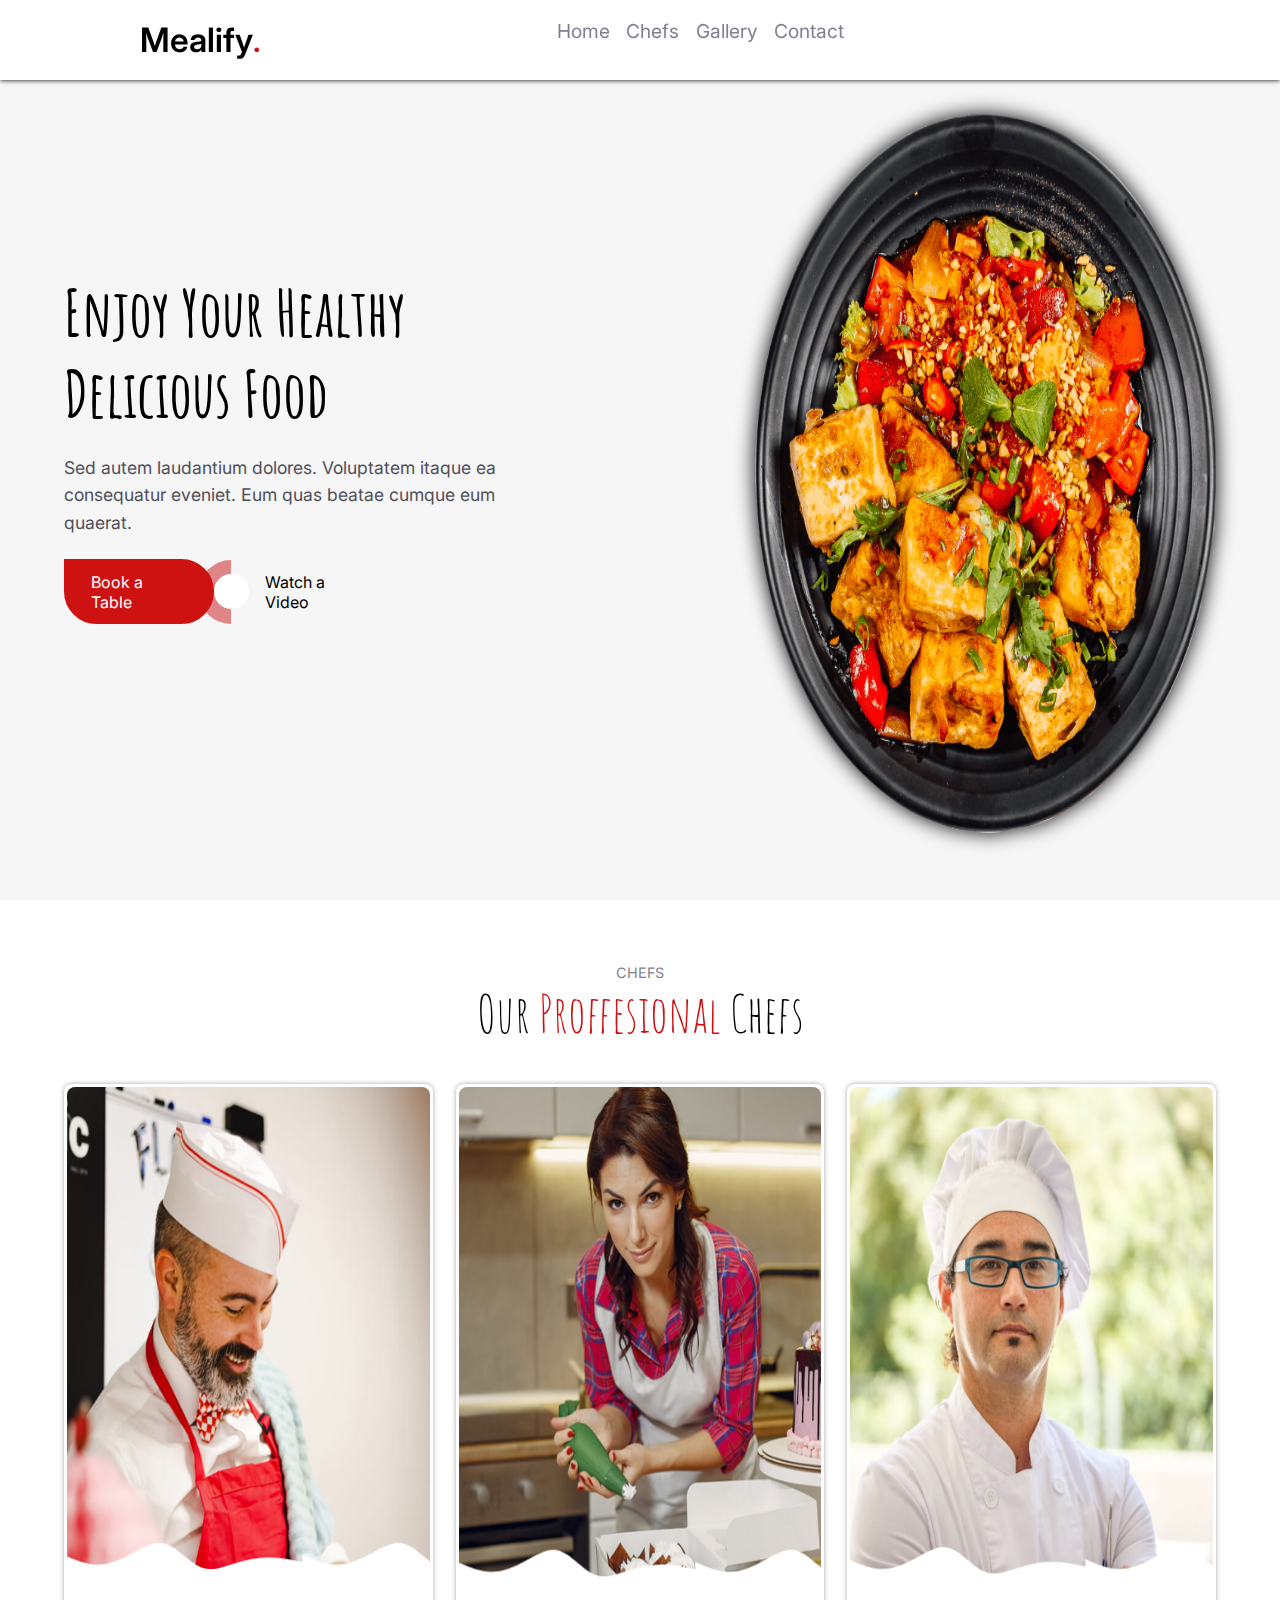
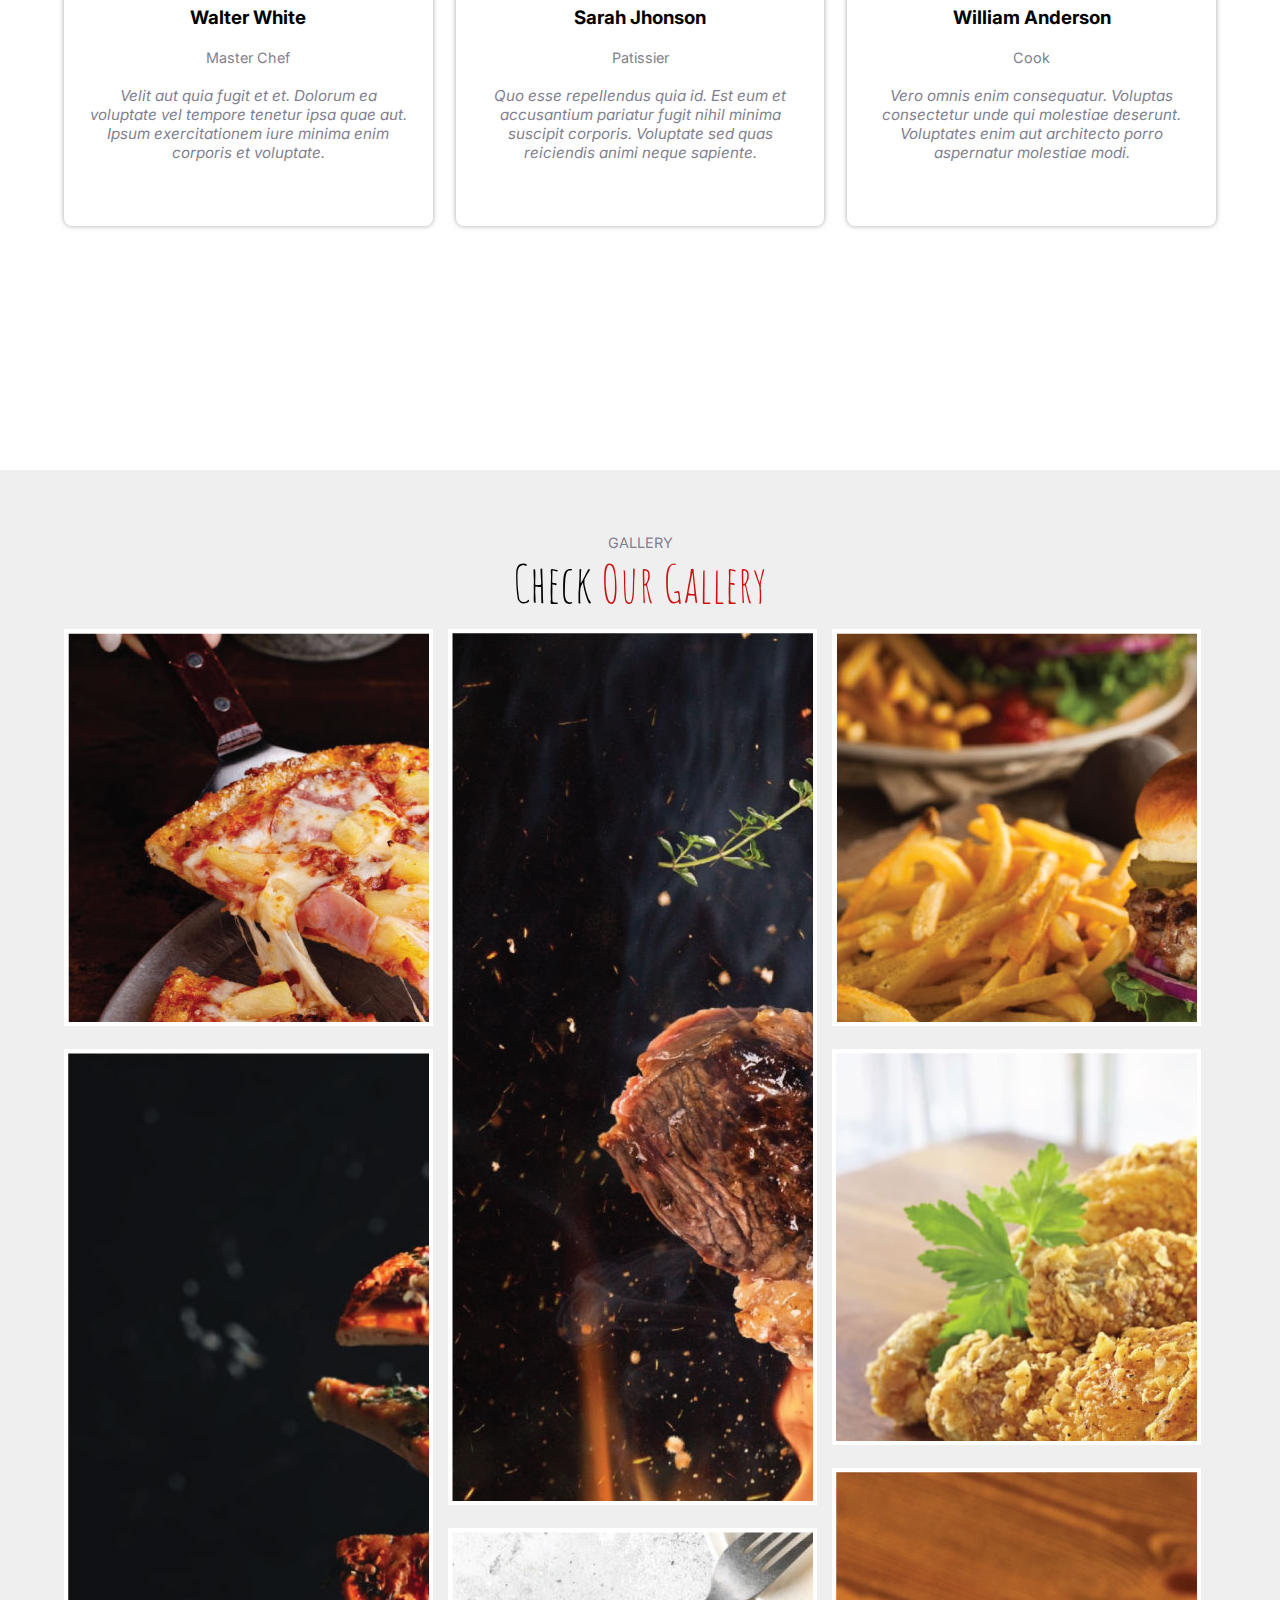
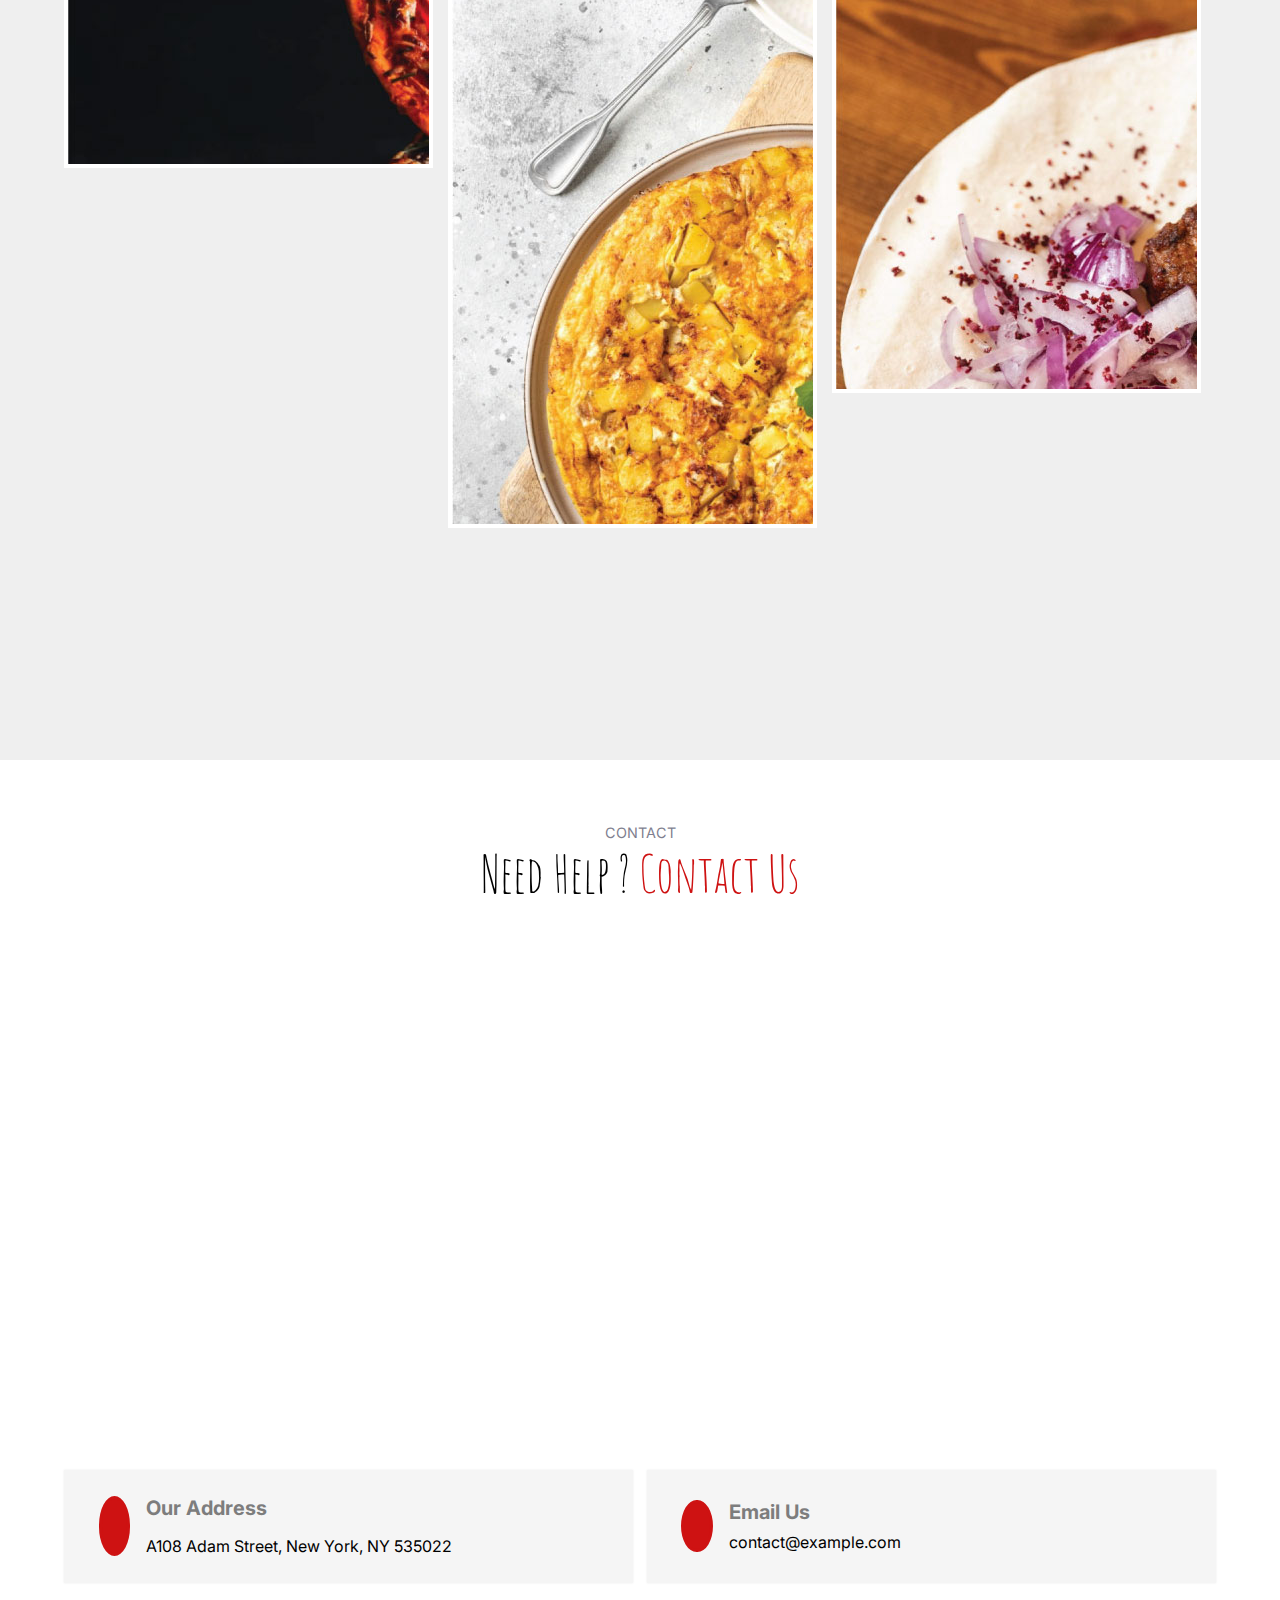
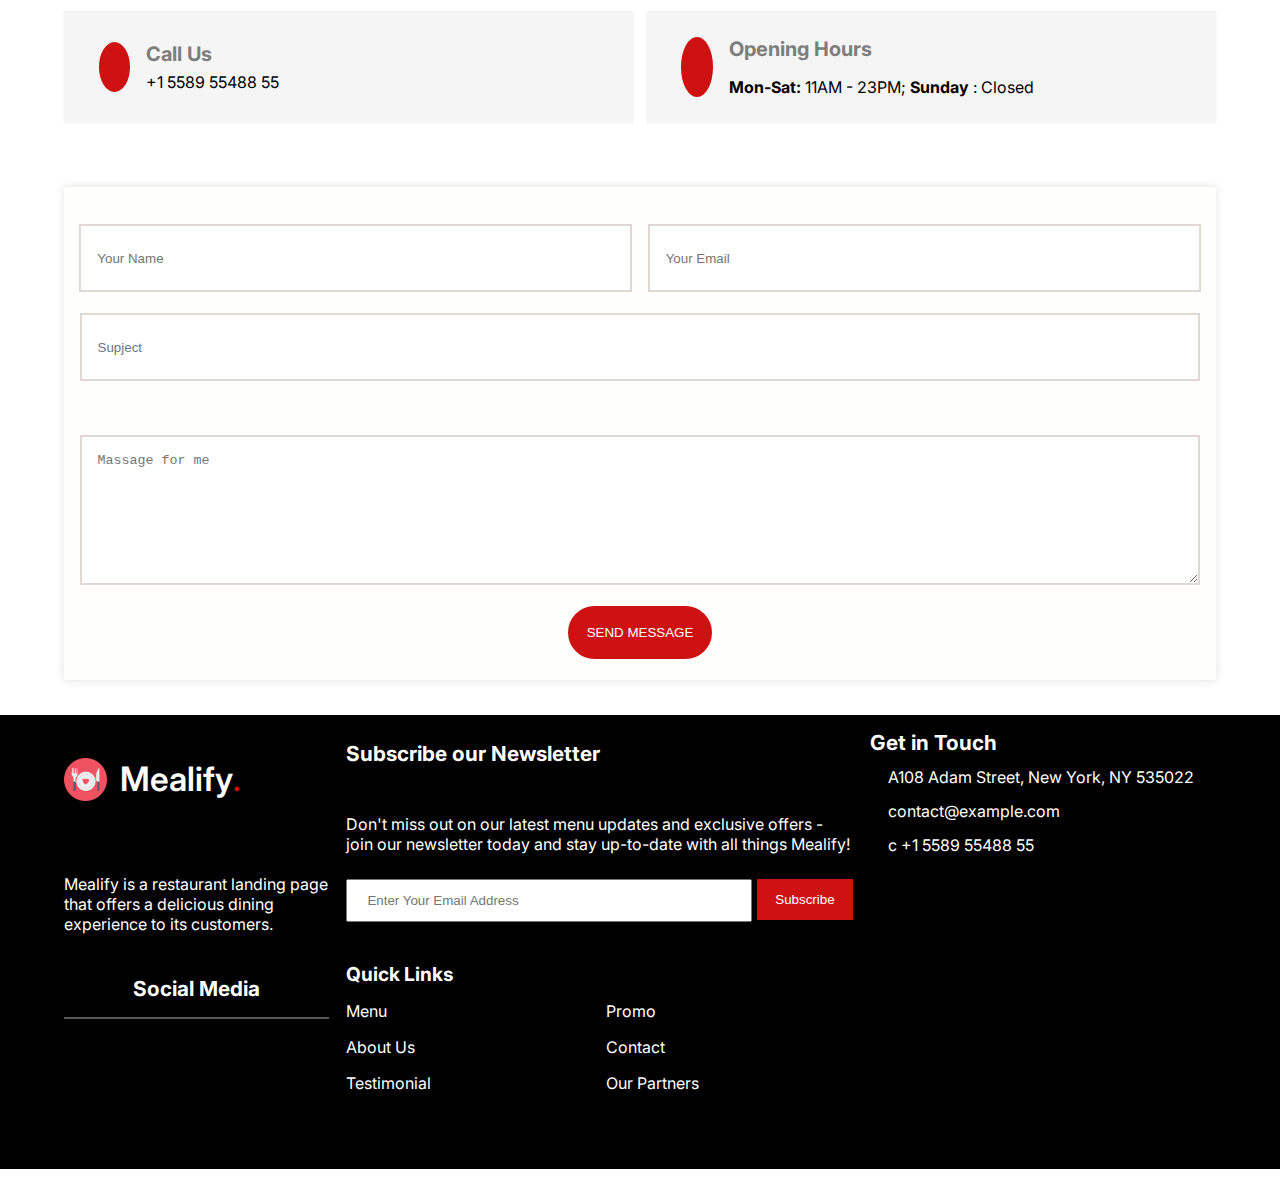
<file: index.html>
<html>
<head>
    <title>Mealify</title>
    
    <link rel="shortcut icon" href="./images/favicon.png" type="image/x-icon">

    <meta name="viewport" content="width=device-width, initial-scale=1.0">
    <meta http-equiv="Content-Type" content="text/html;charset=UTF-8">
    <link rel="stylesheet" href="https://cdnjs.cloudflare.com/ajax/libs/font-awesome/6.4.0/css/all.min.css" integrity="sha512-iecdLmaskl7CVkqkXNQ/ZH/XLlvWZOJyj7Yy7tcenmpD1ypASozpmT/E0iPtmFIB46ZmdtAc9eNBvH0H/ZpiBw==" crossorigin="anonymous" referrerpolicy="no-referrer" />
    <link rel="preconnect" href="https://fonts.googleapis.com">
    <link rel="preconnect" href="https://fonts.gstatic.com" crossorigin="">
    <link href="https://fonts.googleapis.com/css2?family=Amatic+SC:wght@400;700&amp;family=Inter:wght@300;400;500;600;700;800&amp;display=swap" rel="stylesheet">
    <link rel="stylesheet" href="./css/Assignment5.css">
</head>

<body>

    <div id="NavBar">
        <div class="Mealify"><a href="#">Mealify<span>.</span></a> </div>
        <div class="NavUl">
            <ul>
                <li><a href="#Home" class="Home-LINK">Home <div class="border"></div></a></li>
                <li><a href="#Chefs" class="Chefs-LINK">Chefs<div class="border"></div></a></li>
                <li><a href="#Gallery" class="Gallery-LINK">Gallery<div class="border"></div></a></li>
                <li><a href="#Contact" class="Contact-LINK">Contact<div class="border"></div></a></li>
            </ul>
            
        </div>
        <div class="DarkMode">
            <a href="./css/index.html"><i class="fa-solid fa-moon"></i></a>
        </div>

    </div>

    <div id="Home">

        <div class="container">

            <div class="Home-contect">
                <h2>
                    Enjoy Your Healthy
                    <br>
                    Delicious Food
                </h2>
                <p>Sed autem laudantium dolores. Voluptatem itaque ea consequatur eveniet. Eum quas beatae cumque eum quaerat.</p>

                <div class="btn-group">
                    <a href="#" class="btn1">Book a Table</a>
                    <a href="https://www.youtube.com/" target="_blank" class="video-btn" >
                        <div class="icon">
                            <i class="fa-solid fa-play"></i>
                        </div>
                        <span> Watch a Video</span>
                    </a>
                </div>
            </div>

            <div class="picture">
                <img src="./images/hero-img.png" alt="hero">
            </div>

        </div>

    </div>

    <div id="Chefs">

        <div class="container">
            <div class="title">
                <h2>CHEFS</h2>
                <p>Our <span>Proffesional</span> Chefs</p>
            </div>
            
            <div class="chef-cards">

                <div class="cards">
                    <div class="social">
                        <ul>
                        <li><a href="https://twitter.com/" target="_blank"><i class="fa-brands fa-twitter"></i></a></li>
                        <li><a href="https://www.facebook.com/" target="_blank"><i class="fa-brands fa-facebook"></i></a></li>
                        <li><a href="https://www.instagram.com/" target="_blank"><i class="fa-brands fa-instagram"></i></a></li>
                        <li><a href="https://www.linkedin.com/" target="_blank"> <i class="fa-brands fa-linkedin"></i></a></li>
                        </ul>
                    </div>
                    <img src="./images/CHEF1.png" alt="chefs-1">
                    <div class="cards-text">
                        <h3>Walter White</h3>
                        <br>
                        <span>Master Chef</span>
                        <br> <br>
                        <p>Velit aut quia fugit et et. Dolorum ea voluptate vel tempore tenetur ipsa quae aut. Ipsum exercitationem iure minima enim corporis et voluptate.</p>
                    </div>

                </div>
                <div class="cards">
                    <div class="social">
                        <ul>
                        <li><a href="https://twitter.com/" target="_blank"><i class="fa-brands fa-twitter"></i></a></li>
                        <li><a href="https://www.facebook.com/" target="_blank"><i class="fa-brands fa-facebook"></i></a></li>
                        <li><a href="https://www.instagram.com/" target="_blank"><i class="fa-brands fa-instagram"></i></a></li>
                        <li><a href="https://www.linkedin.com/" target="_blank"> <i class="fa-brands fa-linkedin"></i></a></li>
                        </ul>
                    </div>
                    <img src="./images/CHEF2.png" alt="chefs-1">
                    <div class="cards-text">
                        <h3>Sarah Jhonson</h3>
                        <br>
                        <span>Patissier</span>
                        <br> <br>
                        <p>Quo esse repellendus quia id. Est eum et accusantium pariatur fugit nihil minima suscipit corporis. Voluptate sed quas reiciendis animi neque sapiente.</p>
                    </div>

                </div>
                <div class="cards">
                    <div class="social">
                        <ul>
                        <li><a href="https://twitter.com/" target="_blank"><i class="fa-brands fa-twitter"></i></a></li>
                        <li><a href="https://www.facebook.com/" target="_blank"><i class="fa-brands fa-facebook"></i></a></li>
                        <li><a href="https://www.instagram.com/" target="_blank"><i class="fa-brands fa-instagram"></i></a></li>
                        <li><a href="https://www.linkedin.com/" target="_blank"> <i class="fa-brands fa-linkedin"></i></a></li>
                        </ul>
                    </div>
                    <img src="./images/CHEF3.png" alt="chefs-1">
                    <div class="cards-text">
                        <h3>William Anderson</h3>
                        <br>
                        <span>Cook</span>
                        <br> <br>
                        <p>Vero omnis enim consequatur. Voluptas consectetur unde qui molestiae deserunt. Voluptates enim aut architecto porro aspernatur molestiae modi.</p>
                    </div>

                </div>

            </div>
        </div>

    </div>

    <div id="Gallery">
        <div class="container">
            <div class="title">
                <h2>GALLERY</h2>
                <p>Check <span>Our Gallery</span> </p>
            </div>

            <div class="imgs">
               
                <div class="meal1">
                    <div class="meals">
                        <img src="./images/meal-1.jpg" alt="meal-1" >
                        <div class="meal-info">
                           <div class="text">
                            <h4>Pizza</h4>

                            <p>Hawaiian pizza with ham and pineapple</p>
                           </div>
                        </div>
                    </div>
                   
                </div>
                <div class="meal2">
                    <div class="meals">
                        <img src="./images/meal-4.jpg" alt="meal-4">
                        <div class="meal-info">
                            <div class="text">
                                <h4>Levitation pizza</h4>
    
                                <p>Levitation pizza on black background.</p>
                               </div>
                        </div>
                    </div> 
                </div>

                <div class=meal3>
                    <div class="meals">
                        <img src=./images/meal-2.jpg alt="meal-2">
                        <div class="meal-info">
                            <div class="text">
                                <h4>Beef steaks</h4>
    
                                <p>Tasty beef steaks flying above cast iron grate with fire flames.</p>
                               </div>
                        </div>
                    </div> 
                </div>

                <div class="meal4">
                    <div class="meals">
                        <img src="./images/meal-7.jpg" alt="meal-7" >
                        <div class="meal-info">
                            <div class="text">
                                <h4>Frittata</h4>
    
                                <p>Frittata or potato pie in a ceramic plate</p>
                               </div>
                        </div>
                    </div>
                </div>

                <div class="meal5">
                    <div class="meals">
                        <img src="./images/meal-3.jpg" alt="meal-3">
                        <div class="meal-info">
                            <div class="text">
                                <h4>Burger</h4>
    
                                <p>grass fed bison hamburger with chips & beer</p>
                               </div>
                        </div>
                    </div>
                </div>

                <div class="meal5">
                    <div class="meals">
                        <img src="./images/meal-5.jpg" alt="meal-5">
                        <div class="meal-info">
                            <div class="text">
                                <h4>Crispy Fried Chicken</h4>
    
                                <p>Golden brown chicken legs with a crunchy coating and juicy meat</p>
                               </div>
                        </div>
                    </div>
                </div>

                <div class="meal6">
                    <div class="meals">
                        <img src="./images/meal-6.jpg" alt="meal-6">
                        <div class="meal-info">
                            <div class="text">
                                <h4>Lyulya kebab</h4>
    
                                <p>Tender and juicy skewers of ground lamb or beef, flavored with aromatic spices and herbs</p>
                               </div>
                        </div>
                    </div>
                </div>
                
            
            </div>
        </div> 
        
        

    </div>

    <div id="Contact">

        <div class="container">

            <div class="title">
                <h2>
                    CONTACT
                </h2>
                <p>Need Help ? <span> Contact Us</span></p>

            </div>

            <div class="contact-contact">
                <div class="frame">
                    <iframe src="https://www.google.com/maps/embed?pb=!1m14!1m8!1m3!1d1639.5937042281755!2d36.702902!3d34.7256702!3m2!1i1024!2i768!4f13.1!3m3!1m2!1s0x15230ed148b52cbf%3A0x86179cf32bc6758c!2z2YXYr9mK2LHZitipINin2YTYqtix2KjZitip!5e0!3m2!1sar!2seg!4v1662914661199!5m2!1sar!2seg" style="border:0;" allowfullscreen="" loading="lazy" referrerpolicy="no-referrer-when-downgrade"></iframe>
      
                </div>

                <div class="detail">
                    <div class="address det">
                        <i class="fa-regular fa-map"></i>
                        <div class="det-text">
                            <h3>Our Address</h3>

                            <p>A108 Adam Street, New York, NY 535022</p>

                        </div>
                    </div>
    
                    <div class="email det">
                        <i class="fa-regular fa-envelope"></i>
                        <div class="det-text">
                            <h3>Email Us</h3>

                            <p> contact@example.com</p>

                        </div>
                    </div>
    
                    <div class="phone det">
                        <i class="fa-solid fa-phone"></i>
                        <div class="det-text">
                            <h3> Call Us </h3>

                            <p>+1 5589 55488 55</p>

                        </div>
                    </div>
    
                    
                    <div class="Opening-hours det">
                        <i class="fa-solid fa-share-nodes"></i>
                        <div class="det-text">
                            <h3>Opening Hours</h3>

                            <p> <span>Mon-Sat: </span> 11AM - 23PM; <span>Sunday</span> : Closed</p>

                        </div>
                    </div>
    
                </div>


                <div class="forms">
                    <div class="form1">
                        <input class="input2" type="text" placeholder="Your Name" name="Your Name" required="required">
                        <input  type="Email" placeholder="Your Email" name="Your Email" required="required">
                   
                    </div>

                    <div class="form2">
                        <input class="input1 " type="text" placeholder="Supject" name="Your Name" required="required">
                        <textarea class="input1" placeholder="Massage for me" name="Massage for me" id="Massage" rows="4" required="required" ></textarea>
                    </div>

                    <div class="submit">
                        <button type="submit">SEND MESSAGE</button>
                    </div>
                </div>

            
            </div>

            <div class="footer">
                <div class="row">

                    <div class="footer1">
                       <div class="footer-img">
                        <img src="./images/favicon.png" alt="favicon">
                        <a href="#">Mealify<span>.</span></a>

                       </div>
                       <div class="p">
                        <p>Mealify is a restaurant landing page that offers a delicious dining experience to its customers.</p>
                       </div>

                       <div class="social">
                        <div class="h"><h4>Social Media</h4></div>
                        <ul>
                        <li><a href="https://twitter.com/" target="_blank"><i class="fa-brands fa-twitter"></i></a></li>
                        <li><a href="https://www.facebook.com/" target="_blank"><i class="fa-brands fa-facebook"></i></a></li>
                        <li><a href="https://www.instagram.com/" target="_blank"><i class="fa-brands fa-instagram"></i></a></li>
                        <li><a href="https://www.linkedin.com/" target="_blank"> <i class="fa-brands fa-linkedin"></i></a></li>
                        </ul>
                    </div>

                    </div>
                    
    
                    <div class="footer2">
                        <div class="Subscribe">
                            <h4>Subscribe our Newsletter</h4>
                            <p>Don't miss out on our latest menu updates and exclusive offers - join our newsletter today and stay up-to-date with all things Mealify!</p>

                        </div>
                            <div class="Subscribe-group">
                                <input type="email" placeholder="Enter Your Email Address">
                                <button><i class="fa-solid fa-envelope"></i> Subscribe</button>
                            </div>
                            <div class="Quick-Links">
                                <H4>Quick Links</H4>
                                <UL>
                                    <li><i class="fa-solid fa-angle-right"></i> <a href="#">Menu</a></li>
                                    <li><i class="fa-solid fa-angle-right"></i> <a href="#"> Promo</a></li>
                                    <li><i class="fa-solid fa-angle-right"></i> <a href="#">About Us</a> </li>
                                    <li><i class="fa-solid fa-angle-right"></i> <a href="#">Contact</a></li>
                                    <li><i class="fa-solid fa-angle-right"></i> <a href="#">Testimonial</a></li>
                                    <li><i class="fa-solid fa-angle-right"></i> <a href="#">Our Partners</a> </li>
                                </UL>
                            </div>
                        
    
                    </div>
    
                    <div class="footer3">
                        <h4>Get in Touch</h4>
                        <ul>
                            <li><i class="fa-solid fa-location-dot"></i><span>A108 Adam Street, New York, NY 535022</span></li>
                            <li><i class="fa-solid fa-envelope"></i><span>contact@example.com</span></li>
                            <li><i class="fa-solid fa-phone"></i><span>c +1 5589 55488 55</span></li>
                        </ul>
                    </div>

                   

                </div>
                    
            </div>

    </div>

    </div>
    
</body>

</html>
</file>
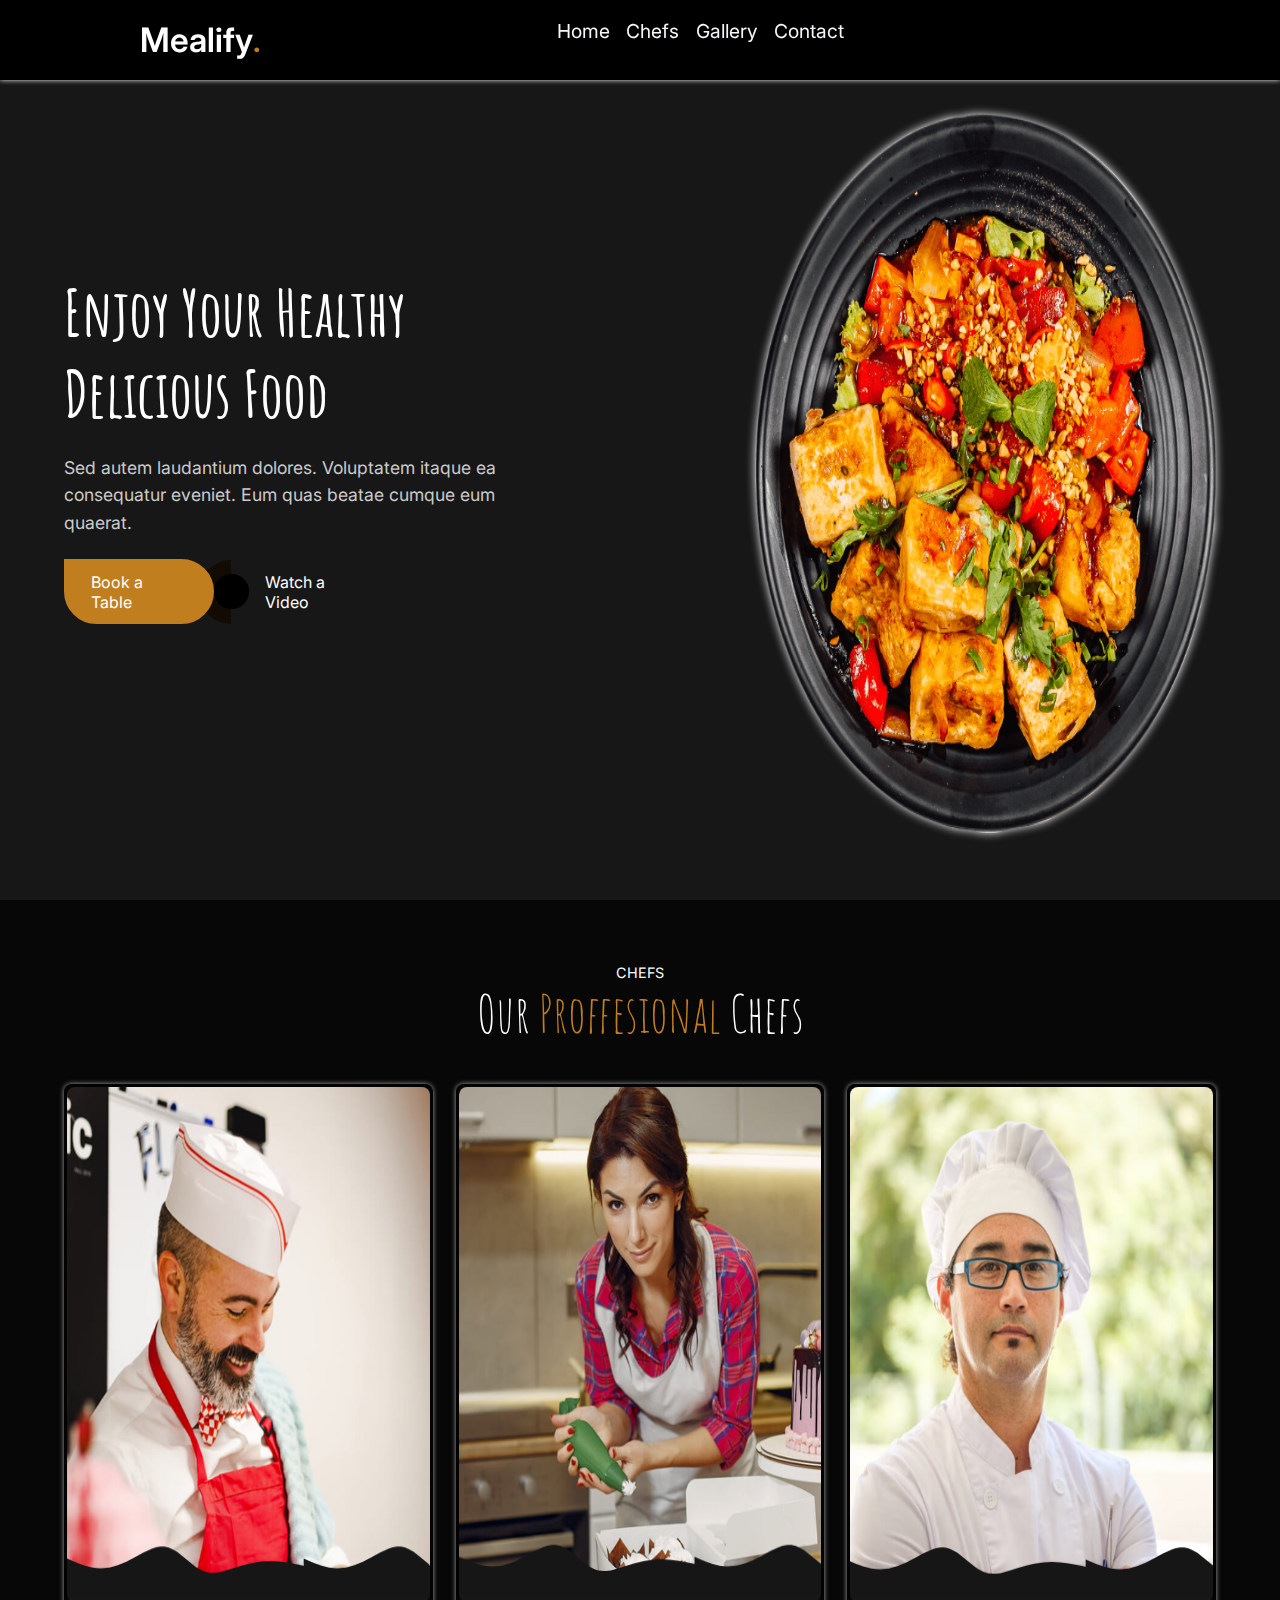
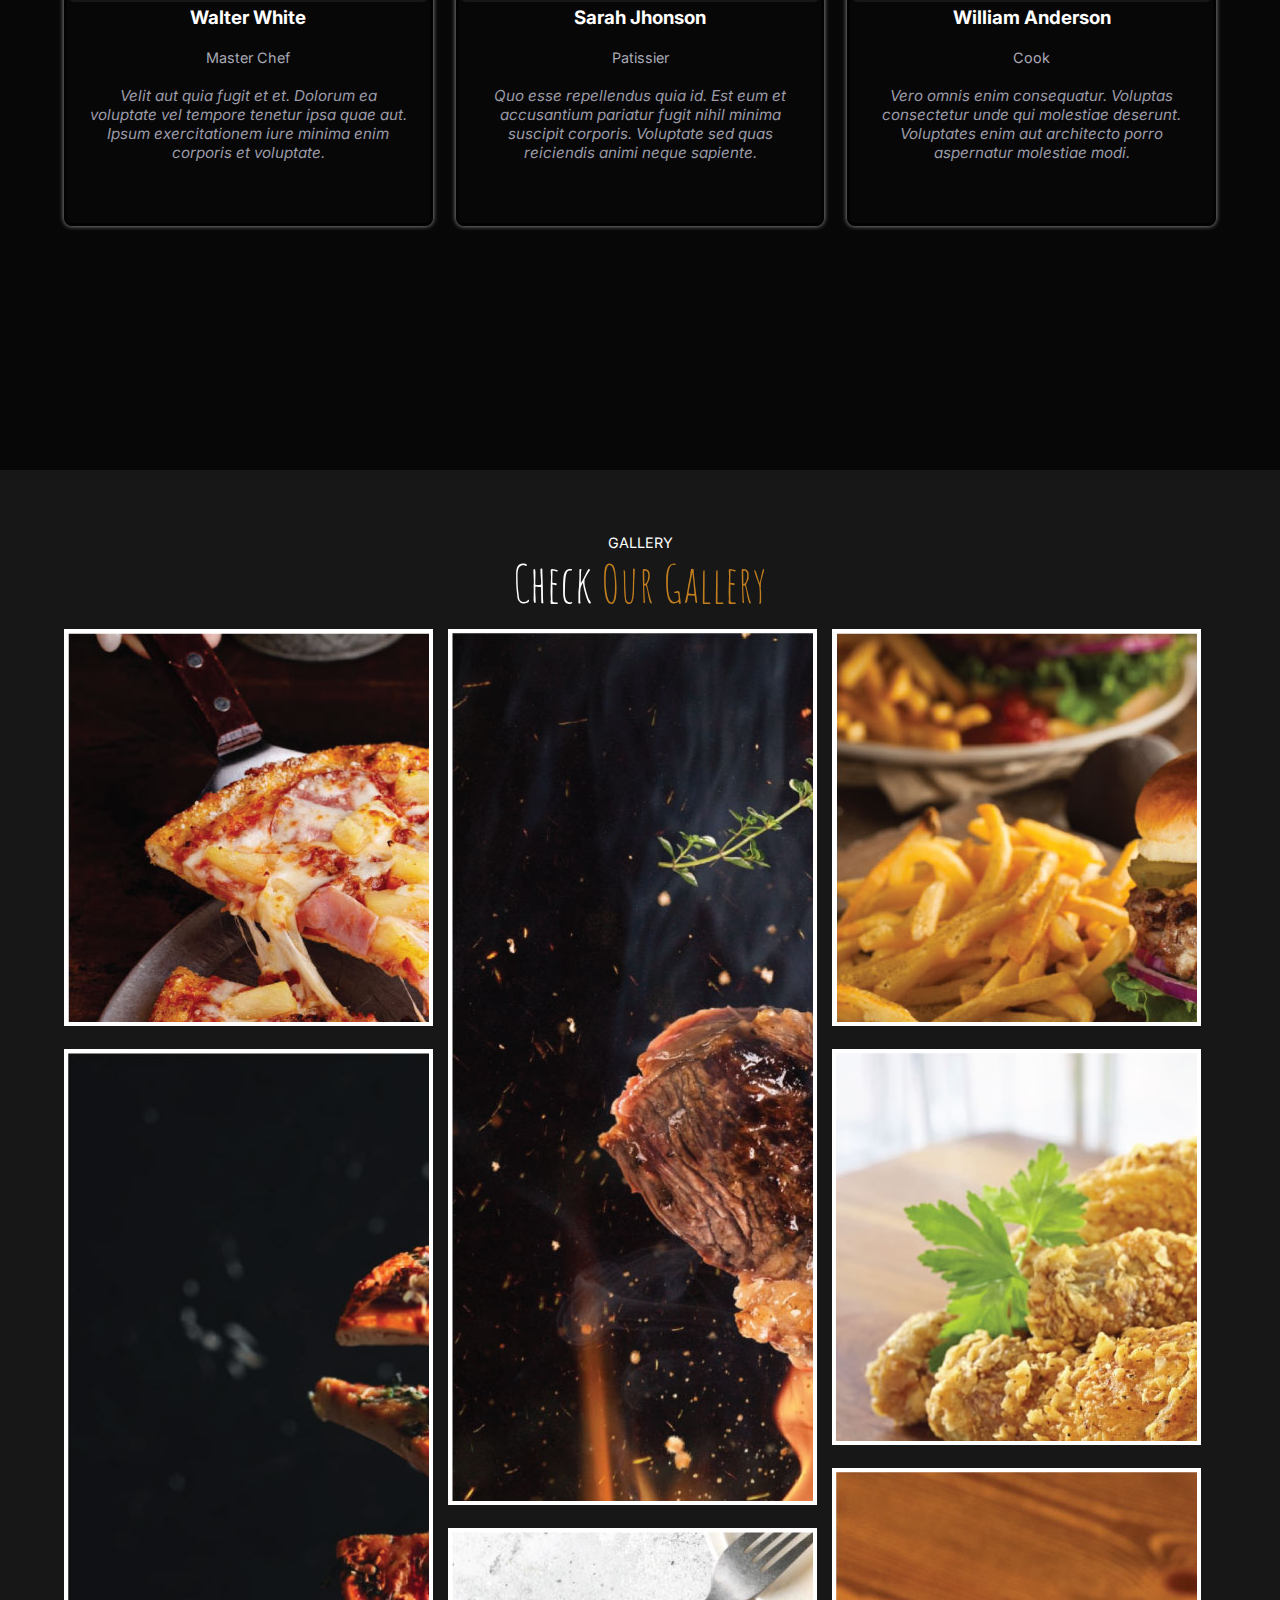
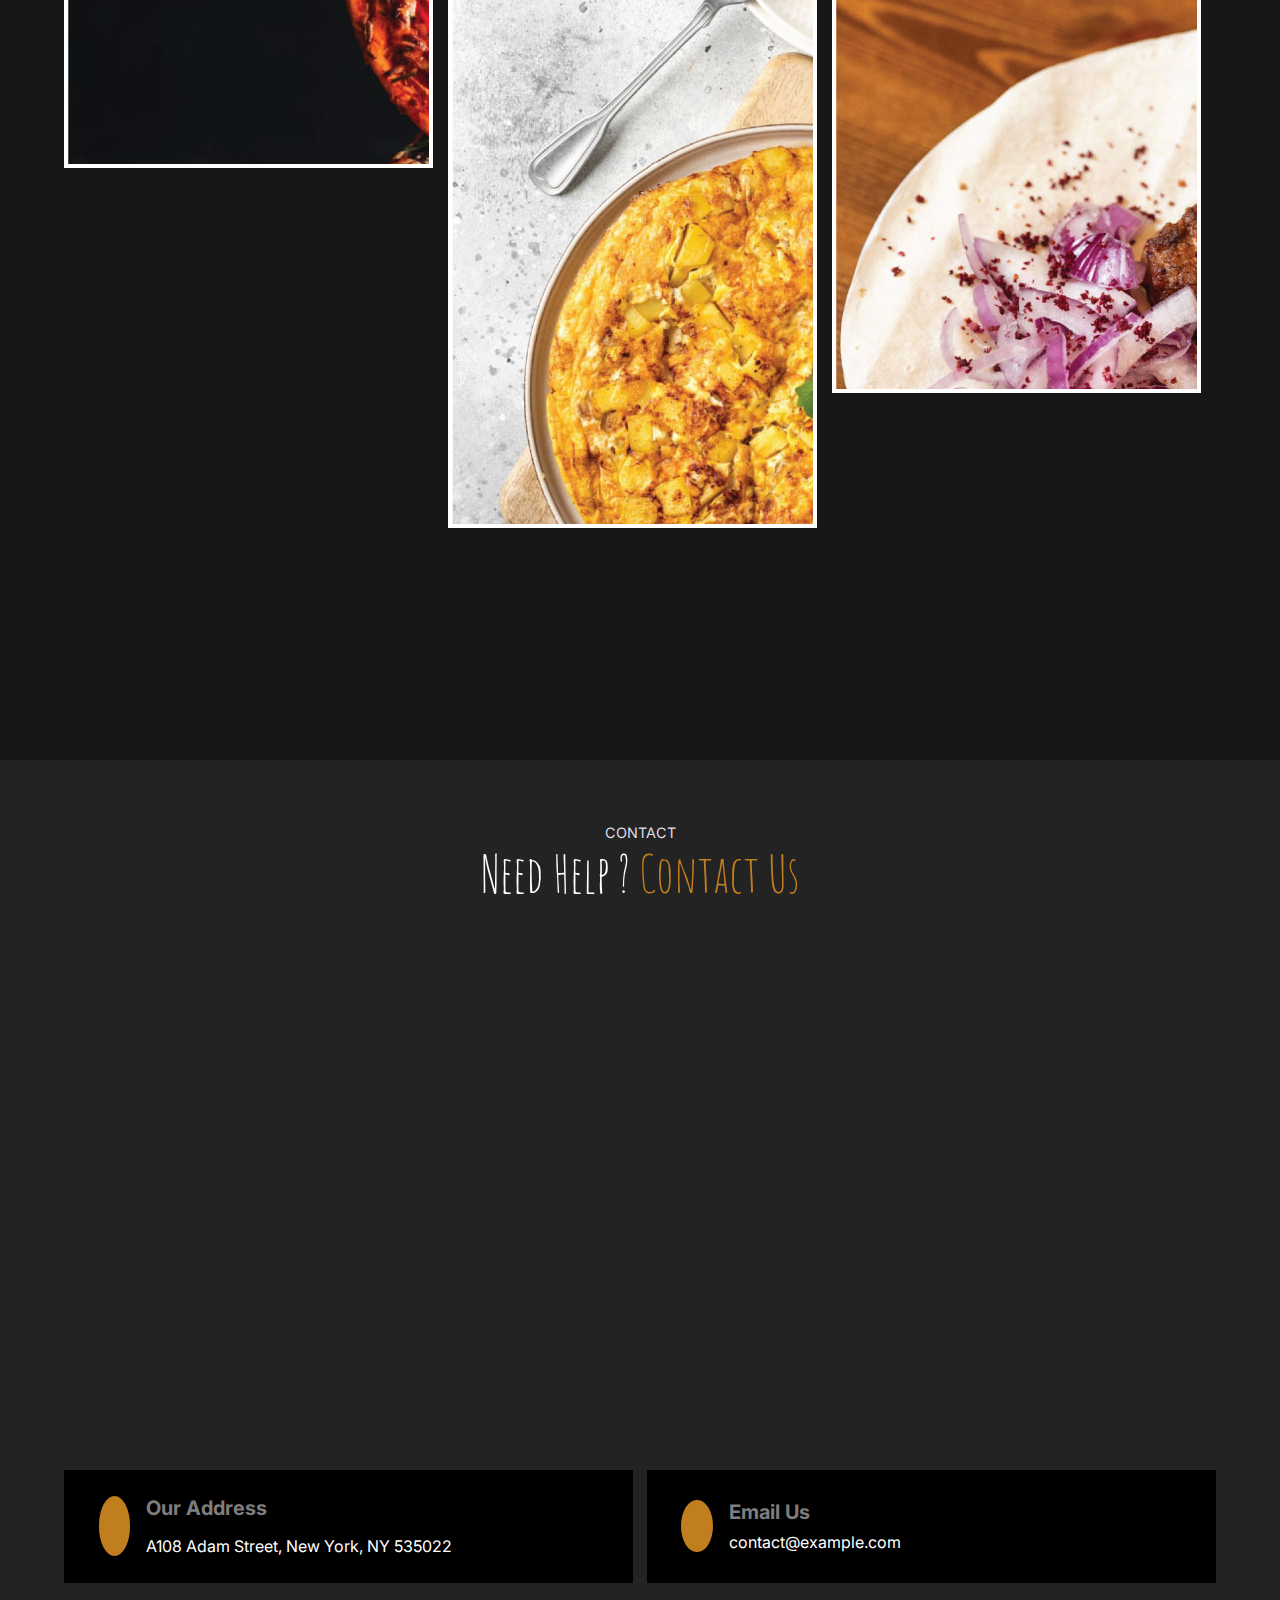
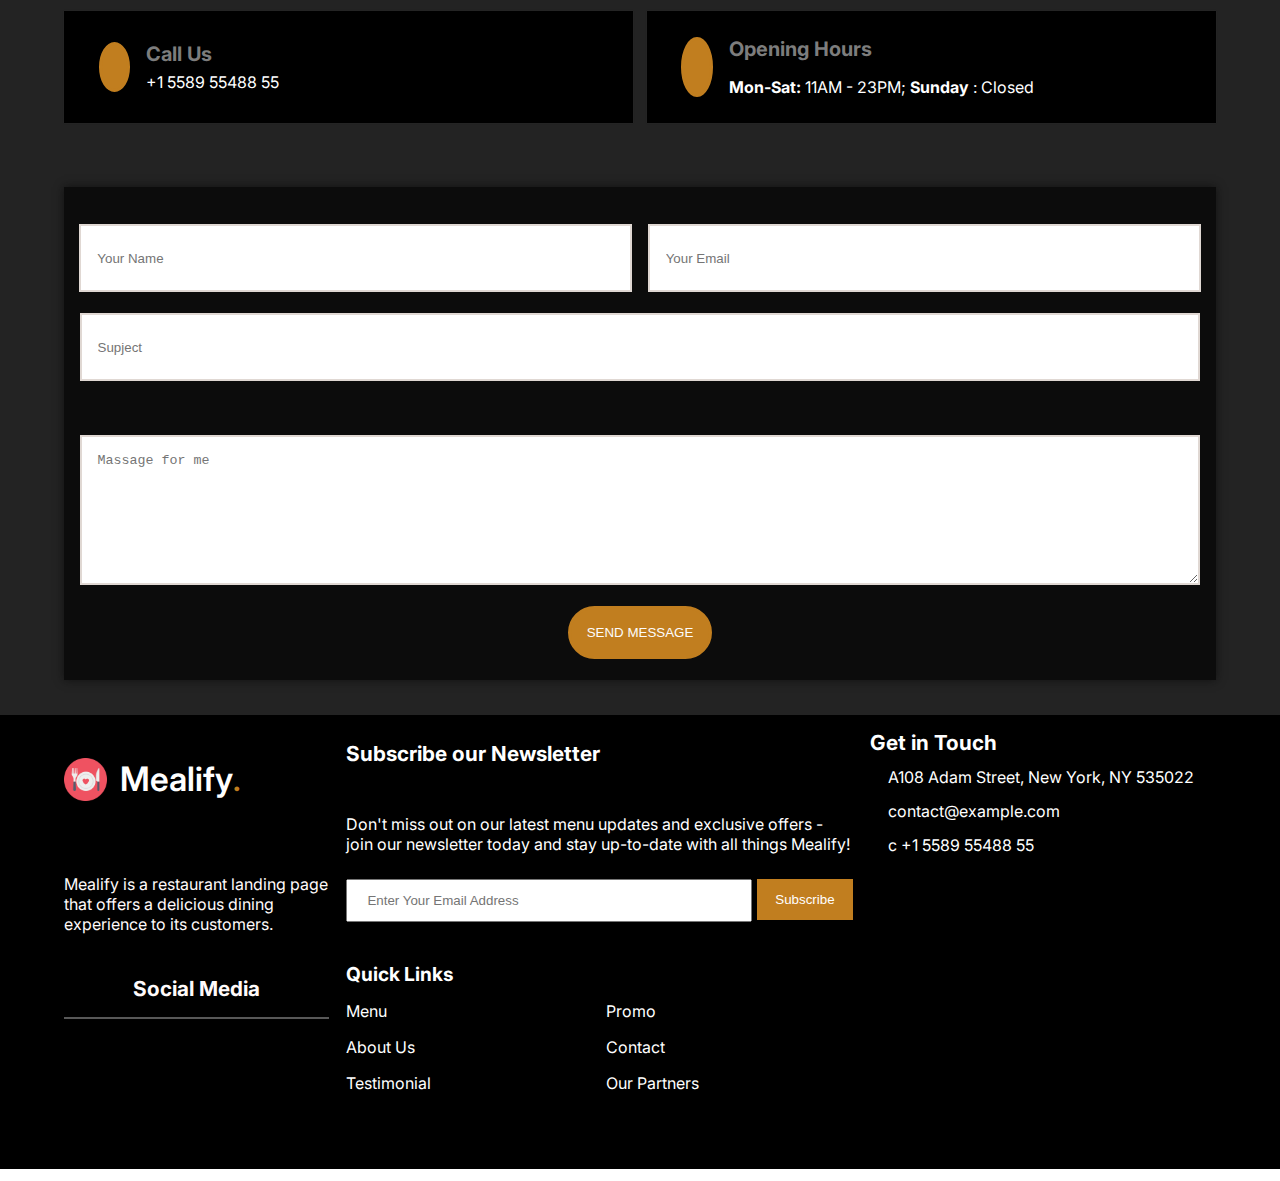
<file: css/index.html>
<html>
<head>
    <title>Mealify</title>
    <link rel="shortcut icon" href="./images/favicon.png" type="image/x-icon">

    <meta name="viewport" content="width=device-width, initial-scale=1.0">
    <meta http-equiv="Content-Type" content="text/html;charset=UTF-8">
    <link rel="stylesheet" href="https://cdnjs.cloudflare.com/ajax/libs/font-awesome/6.4.0/css/all.min.css" integrity="sha512-iecdLmaskl7CVkqkXNQ/ZH/XLlvWZOJyj7Yy7tcenmpD1ypASozpmT/E0iPtmFIB46ZmdtAc9eNBvH0H/ZpiBw==" crossorigin="anonymous" referrerpolicy="no-referrer" />
    <link rel="preconnect" href="https://fonts.googleapis.com">
    <link rel="preconnect" href="https://fonts.gstatic.com" crossorigin="">
    <link href="https://fonts.googleapis.com/css2?family=Amatic+SC:wght@400;700&amp;family=Inter:wght@300;400;500;600;700;800&amp;display=swap" rel="stylesheet">
    <link rel="stylesheet" href="./css/Ass5DarkMode.css">
</head>

<body>

    <div id="NavBar">
        <div class="Mealify"><a href="#">Mealify<span>.</span></a> </div>
        <div class="NavUl">
            <ul>
                <li><a href="#Home" class="Home-LINK">Home <div class="border"></div></a></li>
                <li><a href="#Chefs" class="Chefs-LINK">Chefs<div class="border"></div></a></li>
                <li><a href="#Gallery" class="Gallery-LINK">Gallery<div class="border"></div></a></li>
                <li><a href="#Contact" class="Contact-LINK">Contact<div class="border"></div></a></li>
            </ul>
            
        </div>
        <div class="DarkMode">
            <a href="../index.html"><i class="fa-regular fa-sun"></i></a>
        </div>

    </div>

    <div id="Home">

        <div class="container">

            <div class="Home-contect">
                <h2>
                    Enjoy Your Healthy
                    <br>
                    Delicious Food
                </h2>
                <p>Sed autem laudantium dolores. Voluptatem itaque ea consequatur eveniet. Eum quas beatae cumque eum quaerat.</p>

                <div class="btn-group">
                    <a href="#" class="btn1">Book a Table</a>
                    <a href="https://www.youtube.com/" target="_blank" class="video-btn" >
                        <div class="icon">
                            <i class="fa-solid fa-play"></i>
                        </div>
                        <span> Watch a Video</span>
                    </a>
                </div>
            </div>

            <div class="picture">
                <img src="./images/hero-img.png" alt="hero">
            </div>

        </div>

    </div>

    <div id="Chefs">

        <div class="container">
            <div class="title">
                <h2>CHEFS</h2>
                <p>Our <span>Proffesional</span> Chefs</p>
            </div>
            
            <div class="chef-cards">

                <div class="cards">
                    <div class="social">
                        <ul>
                        <li><a href="https://twitter.com/" target="_blank"><i class="fa-brands fa-twitter"></i></a></li>
                        <li><a href="https://www.facebook.com/" target="_blank"><i class="fa-brands fa-facebook"></i></a></li>
                        <li><a href="https://www.instagram.com/" target="_blank"><i class="fa-brands fa-instagram"></i></a></li>
                        <li><a href="https://www.linkedin.com/" target="_blank"> <i class="fa-brands fa-linkedin"></i></a></li>
                        </ul>
                    </div>
                    <img src="./images/chif2.png" alt="chefs-1">
                    <div class="cards-text">
                        <h3>Walter White</h3>
                        <br>
                        <span>Master Chef</span>
                        <br> <br>
                        <p>Velit aut quia fugit et et. Dolorum ea voluptate vel tempore tenetur ipsa quae aut. Ipsum exercitationem iure minima enim corporis et voluptate.</p>
                    </div>

                </div>
                <div class="cards">
                    <div class="social">
                        <ul>
                        <li><a href="https://twitter.com/" target="_blank"><i class="fa-brands fa-twitter"></i></a></li>
                        <li><a href="https://www.facebook.com/" target="_blank"><i class="fa-brands fa-facebook"></i></a></li>
                        <li><a href="https://www.instagram.com/" target="_blank"><i class="fa-brands fa-instagram"></i></a></li>
                        <li><a href="https://www.linkedin.com/" target="_blank"> <i class="fa-brands fa-linkedin"></i></a></li>
                        </ul>
                    </div>
                    <img src="./images/chif3.png" alt="chefs-1">
                    <div class="cards-text">
                        <h3>Sarah Jhonson</h3>
                        <br>
                        <span>Patissier</span>
                        <br> <br>
                        <p>Quo esse repellendus quia id. Est eum et accusantium pariatur fugit nihil minima suscipit corporis. Voluptate sed quas reiciendis animi neque sapiente.</p>
                    </div>

                </div>
                <div class="cards">
                    <div class="social">
                        <ul>
                        <li><a href="https://twitter.com/" target="_blank"><i class="fa-brands fa-twitter"></i></a></li>
                        <li><a href="https://www.facebook.com/" target="_blank"><i class="fa-brands fa-facebook"></i></a></li>
                        <li><a href="https://www.instagram.com/" target="_blank"><i class="fa-brands fa-instagram"></i></a></li>
                        <li><a href="https://www.linkedin.com/" target="_blank"> <i class="fa-brands fa-linkedin"></i></a></li>
                        </ul>
                    </div>
                    <img src="./images/chif1.png" alt="chefs-1">
                    <div class="cards-text">
                        <h3>William Anderson</h3>
                        <br>
                        <span>Cook</span>
                        <br> <br>
                        <p>Vero omnis enim consequatur. Voluptas consectetur unde qui molestiae deserunt. Voluptates enim aut architecto porro aspernatur molestiae modi.</p>
                    </div>

                </div>

            </div>
        </div>

    </div>

    <div id="Gallery">
        <div class="container">
            <div class="title">
                <h2>GALLERY</h2>
                <p>Check <span>Our Gallery</span> </p>
            </div>

            <div class="imgs">
               
                <div class="meal1">
                    <div class="meals">
                        <img src="./images/meal-1.jpg" alt="meal-1" >
                        <div class="meal-info">
                           <div class="text">
                            <h4>Pizza</h4>

                            <p>Hawaiian pizza with ham and pineapple</p>
                           </div>
                        </div>
                    </div>
                   
                </div>
                <div class="meal2">
                    <div class="meals">
                        <img src="./images/meal-4.jpg" alt="meal-4">
                        <div class="meal-info">
                            <div class="text">
                                <h4>Levitation pizza</h4>
    
                                <p>Levitation pizza on black background.</p>
                               </div>
                        </div>
                    </div> 
                </div>

                <div class=meal3>
                    <div class="meals">
                        <img src=./images/meal-2.jpg alt="meal-2">
                        <div class="meal-info">
                            <div class="text">
                                <h4>Beef steaks</h4>
    
                                <p>Tasty beef steaks flying above cast iron grate with fire flames.</p>
                               </div>
                        </div>
                    </div> 
                </div>

                <div class="meal4">
                    <div class="meals">
                        <img src="./images/meal-7.jpg" alt="meal-7" >
                        <div class="meal-info">
                            <div class="text">
                                <h4>Frittata</h4>
    
                                <p>Frittata or potato pie in a ceramic plate</p>
                               </div>
                        </div>
                    </div>
                </div>

                <div class="meal5">
                    <div class="meals">
                        <img src="./images/meal-3.jpg" alt="meal-3">
                        <div class="meal-info">
                            <div class="text">
                                <h4>Burger</h4>
    
                                <p>grass fed bison hamburger with chips & beer</p>
                               </div>
                        </div>
                    </div>
                </div>

                <div class="meal5">
                    <div class="meals">
                        <img src="./images/meal-5.jpg" alt="meal-5">
                        <div class="meal-info">
                            <div class="text">
                                <h4>Crispy Fried Chicken</h4>
    
                                <p>Golden brown chicken legs with a crunchy coating and juicy meat</p>
                               </div>
                        </div>
                    </div>
                </div>

                <div class="meal6">
                    <div class="meals">
                        <img src="./images/meal-6.jpg" alt="meal-6">
                        <div class="meal-info">
                            <div class="text">
                                <h4>Lyulya kebab</h4>
    
                                <p>Tender and juicy skewers of ground lamb or beef, flavored with aromatic spices and herbs</p>
                               </div>
                        </div>
                    </div>
                </div>
                
            
            </div>
        </div> 
        
        

    </div>

    <div id="Contact">

        <div class="container">

            <div class="title">
                <h2>
                    CONTACT
                </h2>
                <p>Need Help ? <span> Contact Us</span></p>

            </div>

            <div class="contact-contact">
                <div class="frame">
                    <iframe src="https://www.google.com/maps/embed?pb=!1m14!1m8!1m3!1d1639.5937042281755!2d36.702902!3d34.7256702!3m2!1i1024!2i768!4f13.1!3m3!1m2!1s0x15230ed148b52cbf%3A0x86179cf32bc6758c!2z2YXYr9mK2LHZitipINin2YTYqtix2KjZitip!5e0!3m2!1sar!2seg!4v1662914661199!5m2!1sar!2seg" style="border:0;" allowfullscreen="" loading="lazy" referrerpolicy="no-referrer-when-downgrade"></iframe>
      
                </div>

                <div class="detail">
                    <div class="address det">
                        <i class="fa-regular fa-map"></i>
                        <div class="det-text">
                            <h3>Our Address</h3>

                            <p>A108 Adam Street, New York, NY 535022</p>

                        </div>
                    </div>
    
                    <div class="email det">
                        <i class="fa-regular fa-envelope"></i>
                        <div class="det-text">
                            <h3>Email Us</h3>

                            <p> contact@example.com</p>

                        </div>
                    </div>
    
                    <div class="phone det">
                        <i class="fa-solid fa-phone"></i>
                        <div class="det-text">
                            <h3> Call Us </h3>

                            <p>+1 5589 55488 55</p>

                        </div>
                    </div>
    
                    
                    <div class="Opening-hours det">
                        <i class="fa-solid fa-share-nodes"></i>
                        <div class="det-text">
                            <h3>Opening Hours</h3>

                            <p> <span>Mon-Sat: </span> 11AM - 23PM; <span>Sunday</span> : Closed</p>

                        </div>
                    </div>
    
                </div>


                <div class="forms">
                    <div class="form1">
                        <input class="input2" type="text" placeholder="Your Name" name="Your Name" required="required">
                        <input  type="Email" placeholder="Your Email" name="Your Email" required="required">
                   
                    </div>

                    <div class="form2">
                        <input class="input1 " type="text" placeholder="Supject" name="Your Name" required="required">
                        <textarea class="input1" placeholder="Massage for me" name="Massage for me" id="Massage" rows="4" required="required" ></textarea>
                    </div>

                    <div class="submit">
                        <button type="submit">SEND MESSAGE</button>
                    </div>
                </div>

            
            </div>

            <div class="footer">
                <div class="row">

                    <div class="footer1">
                       <div class="footer-img">
                        <img src="./images/favicon.png" alt="favicon">
                        <a href="#">Mealify<span>.</span></a>

                       </div>
                       <div class="p">
                        <p>Mealify is a restaurant landing page that offers a delicious dining experience to its customers.</p>
                       </div>

                       <div class="social">
                        <div class="h"><h4>Social Media</h4></div>
                        <ul>
                        <li><a href="https://twitter.com/" target="_blank"><i class="fa-brands fa-twitter"></i></a></li>
                        <li><a href="https://www.facebook.com/" target="_blank"><i class="fa-brands fa-facebook"></i></a></li>
                        <li><a href="https://www.instagram.com/" target="_blank"><i class="fa-brands fa-instagram"></i></a></li>
                        <li><a href="https://www.linkedin.com/" target="_blank"> <i class="fa-brands fa-linkedin"></i></a></li>
                        </ul>
                    </div>

                    </div>
                    
    
                    <div class="footer2">
                        <div class="Subscribe">
                            <h4>Subscribe our Newsletter</h4>
                            <p>Don't miss out on our latest menu updates and exclusive offers - join our newsletter today and stay up-to-date with all things Mealify!</p>

                        </div>
                            <div class="Subscribe-group">
                                <input type="email" placeholder="Enter Your Email Address">
                                <button><i class="fa-solid fa-envelope"></i> Subscribe</button>
                            </div>
                            <div class="Quick-Links">
                                <H4>Quick Links</H4>
                                <UL>
                                    <li><i class="fa-solid fa-angle-right"></i> <a href="#">Menu</a></li>
                                    <li><i class="fa-solid fa-angle-right"></i> <a href="#"> Promo</a></li>
                                    <li><i class="fa-solid fa-angle-right"></i> <a href="#">About Us</a> </li>
                                    <li><i class="fa-solid fa-angle-right"></i> <a href="#">Contact</a></li>
                                    <li><i class="fa-solid fa-angle-right"></i> <a href="#">Testimonial</a></li>
                                    <li><i class="fa-solid fa-angle-right"></i> <a href="#">Our Partners</a> </li>
                                </UL>
                            </div>
                        
    
                    </div>
    
                    <div class="footer3">
                        <h4>Get in Touch</h4>
                        <ul>
                            <li><i class="fa-solid fa-location-dot"></i><span>A108 Adam Street, New York, NY 535022</span></li>
                            <li><i class="fa-solid fa-envelope"></i><span>contact@example.com</span></li>
                            <li><i class="fa-solid fa-phone"></i><span>c +1 5589 55488 55</span></li>
                        </ul>
                    </div>

                   

                </div>
                    
            </div>

    </div>

    </div>
    
</body>

</html>
</file>
<file: css/Assignment5.css>
*{
    margin: 0;
    padding: 0;
    box-sizing: border-box;
    text-decoration: none;
    list-style: none;
}

html{
    font-size: 16px;
    font-family: "Inter", sans-serif;
}

#NavBar{
    position: fixed;
    flex-wrap: wrap;
    left: 0;
    right: 0;
    height: 80px;
    background-color: rgb(255, 255, 255);
    display: flex;
    justify-content: space-around;
    padding-top: 1.5%;
    z-index: 999;
    box-shadow: 0 0 5px black;
}
#NavBar .Mealify a{
    color: black;
    font-weight: 600;
    font-size: 2.1rem;
    
}
#NavBar .Mealify span{
    color: #CE1212;
    font-size:2rem ;
}
#NavBar .NavUl {
    width: 25%;

}
#NavBar .NavUl ul {
   font-size: 1.2rem;
    display: flex;
    justify-content: space-evenly;
    
}

#NavBar .NavUl ul a{

    color: #7f7f90;
    transition: 0.7s 0s;
    position: relative;
    overflow: hidden;
    
    
}
#NavBar .NavUl ul .border{
   
    width: 0;
    height: 3px;
    background-color: #CE1212;
    position: absolute;
    right: 100%;
    bottom: 0;
    
}

body:has(#Home:target) #NavBar .Home-LINK {
    color: #CE1212;
   

}

body:has(#Home:target) #NavBar .Home-LINK {
    border-bottom:solid #CE1212;
    width: 100%;
    height:3px;

}

body:has(#Chefs:target) #NavBar .Chefs-LINK {
    color: #CE1212;
   

}

body:has(#Chefs:target) #NavBar .Chefs-LINK {
    border-bottom:solid #CE1212;
    width: 100%;
    height:3px;

}

body:has(#Gallery:target) #NavBar .Gallery-LINK {
    color: #CE1212;
   

}

body:has(#Gallery:target) #NavBar .Gallery-LINK {
    border-bottom:solid #CE1212;
    width: 100%;
    height:3px;

}

body:has(#Contact:target) #NavBar .Contact-LINK {
    color: #CE1212;
   

}

body:has(#Contact:target) #NavBar .Contact-LINK {
    border-bottom:solid #CE1212;
    width: 100%;
    height:3px;

}

#NavBar .NavUl ul a:hover .border{
    position: absolute;
    width: 100%;
    right: 0;
    top: 100%;
    transition: 0.7s 0s;
 
}  

#NavBar .NavUl ul a:hover{
    color: #CE1212;
    
  
   
}
#NavBar .DarkMode a{
    font-size: 2rem;
    color: black;
}

#Home{
    min-height: 100vh;
    background-color: #eeeeee86;
  
}

#Home .container{
    width: 90%;
    margin: auto;
    display: flex;
    flex-wrap: wrap;
    align-items: center;
    justify-content: space-between;
    
    height: 100%;
    
}

#Home .container .Home-contect{
  
    align-items: center;
    width: 40%;
   
}

#Home .container .Home-contect h2{
    font-size: 4rem;
    font-family: "Amatic SC", sans-serif;
}

#Home .container .Home-contect p{
    margin-block: 20px;
    line-height: 1.7rem;
    font-size: 1.1rem;
    color: #4f4f5a;
    font-family: "Inter", sans-serif;
}

#Home .container .Home-contect .btn-group{
    display: flex;
    justify-content: center;
    align-items: center;
    width: 70%;
    justify-content: space-between;
}

#Home .container .Home-contect .btn1 {
    border: solid ;
    padding: 0.6rem 1.5rem;
    background-color: #CE1212;
    border-radius: 0px 3rem 3rem;
    border-color: #CE1212;
    color: white;

}

#Home .container .Home-contect .btn1:hover{
    background-color: #e21919;
}

#Home .container .Home-contect .btn-group .video-btn{
    display: flex;
    justify-content: center;
    align-items: center;
    color: black;

}

#Home .container .Home-contect .btn-group .video-btn:hover{
    color:  #CE1212;
}

#Home .container .Home-contect .btn-group .icon{
    border: solid white;
    background-color: white;
    padding: 0.9rem;
    border-radius: 50%;
    position: relative;
    
}



#Home .container .Home-contect .btn-group .icon::before{
    content: '';
    width: 2rem;
    height: 4rem;
    position: absolute;
    background-color: #CE1212;
    top: 50%;
    left: 50%;
    transform: translate(-100% ,-50%);
    border-radius: 2rem 0 0 2rem;
    z-index: -1;
}


#Home .container .Home-contect .btn-group .video-btn span{
    padding: 1rem;
   
}

#Home .container .picture{

    width: 40%;
    height: 100%;
    display: flex;
    justify-content: center;
    align-items: center;
}

#Home .container .picture img{
    width: 100%;
    height: 85%;
    padding-top: 10%;
    filter: drop-shadow(0 0 10px black);
    
}

#Home .container .picture img:hover{
    animation: vibrator 0.5s infinite;
    position: relative;
}


@keyframes vibrator{
    0%{
        top: 0;
        left: 0;
        
      }
      25%{
        top: 0;
        left: 3px;
        
      }
      50%{
        top: 3px;
        left: 3px;
        
      }
      75%{
        top: 3px;
        left: 0;
        
      }
      100%{
        top: 0;
        left: 0;
       
      }

}


#Chefs{
    height: 130vh;
  
}

#Chefs .container .title{
    
    text-align: center;
    padding-top: 5%;
}
#Chefs .container .title h2{
    font-size: 0.9rem;
    color:#7F7F90 ;
    font-weight: 400;
}

#Chefs .container .title p{
    font-size: 3.2rem;
    font-family: "Amatic SC", sans-serif;
}

#Chefs .container .title span{
    color: #CE1212;
}

#Chefs .container  .chef-cards{

    height: 70%;
    width: 90%;
    margin: auto;
    padding-top: 3%;
    
    display: flex;
    flex-wrap: wrap;
    justify-content: space-between;
}

#Chefs .container  .chef-cards .cards{

    width: 32%;
    height: 95%;
    box-shadow: 0 0 5px rgba(0, 0, 0, 0.354);
    border: solid rgba(255, 255, 255, 0);
    border-radius: 0.5rem;
    transition: 0.7s 0s;
    position: relative;
    overflow: hidden;
}

#Chefs .container  .chef-cards .cards img{
    width: 100%;
    height: 70%;
    border-radius: 0.5rem;
}

#Chefs .container  .chef-cards .cards:hover{
    transform: scale(1.06);
}

#Chefs .container  .chef-cards .cards .cards-text{
    text-align: center;
    padding: 1% 5%;
}

#Chefs .container  .chef-cards .cards .cards-text span{
    font-size: 0.9rem;
    color:#7F7F90 ;
}
#Chefs .container  .chef-cards .cards .cards-text p{
    color:#7F7F90 ;
    font-size: 0.95rem; 
    font-style: italic; 
}

#Chefs .container  .chef-cards .cards .social{
    width: 10%;
    height: 28%;
    background-color: #ffffff94;
   border-radius: 5px;
   text-align: center;
   position: absolute;
    left: 102%;
    top: 5%;
 
}

#Chefs .container  .chef-cards .cards:hover .social{
    position: absolute;
   left: 89%;
    top: 7%;
    transition: 0.7s 0.3s;
}

#Chefs .container  .chef-cards .cards .social ul li{
    padding: 15%;
    font-size: 1.3rem;
    
}

#Chefs .container  .chef-cards .cards .social ul li i{
    color: #7f7f90d0;
}
#Chefs .container  .chef-cards .cards .social ul li i:hover{
    color: #313134;
    transition: 1s;
}


#Gallery{
    height: 210vh;
    background-color: #EEEE;
}

#Gallery .container .title{
    
    text-align: center;
    padding-top: 5%;
}
#Gallery .container .title h2{
    font-size: 0.9rem;
    color:#7F7F90 ;
    font-weight: 400;
}

#Gallery .container .title p{
    font-size: 3.2rem;
    font-family: "Amatic SC", sans-serif;
}

#Gallery .container .title span{
    color: #CE1212;
}

#Gallery .container .imgs{
    padding-top: 1%;
    height: 80%;
    width: 90%;
    margin: auto;
    display: flex;
    flex-wrap: wrap;
    flex-direction: column;
    
}

#Gallery .container .imgs img{
    transition: 0.6s;
    
}

#Gallery .container .imgs .meals{
    width: 100%;
    height: 100%;
    position: relative;
    overflow: hidden;
    border: solid 0.25rem white;
}


 #Gallery .container .imgs .meal1{
    padding-bottom: 2%;
    width: 32%;
    height: 28%;
   

}



#Gallery .container .imgs .meal2{
    width: 32%;
    height: 48%;
    
}

#Gallery .container .imgs .meal3{
    width: 32%;
    height: 60%;
    padding-bottom: 2%;
}

#Gallery .container .imgs .meal4{
    width: 32%;
    height: 40%;
   
}

#Gallery .container .imgs .meal5{
    width: 32%;
    height: 28%;
    padding-bottom: 2%;
}


#Gallery .container .imgs .meal6{
    width: 32%;
    height: 35%;
    
} 

#Gallery .container .imgs .meals .meal-info{
    background-color: #00000093;
    width: 100%;
    height: 100%;
    position: absolute;
    top: 100%;
    transition: 0.6s;
    text-align: center;
    display: flex;
    flex-wrap: wrap;
    align-items: center;
    justify-content: center;
    color: white;
    line-height: 2rem;
}
#Gallery .container .imgs .meals:hover .meal-info{
    position: absolute;
    top: 0%;
   
}

#Gallery .container .imgs .meals:hover img{
    transform: scale(1.1);
}

#Gallery .container .imgs .meals h4{
    
    font-size: 1.5rem;

}


#Contact{
    height: 180vh;
   
}



#Contact .container .title{
    
    text-align: center;
    padding-top: 5%;
}
#Contact .container .title h2{
    font-size: 0.9rem;
    color:#7F7F90 ;
    font-weight: 400;
}

#Contact .container .title p{
    font-size: 3.2rem;
    font-family: "Amatic SC", sans-serif;
}

#Contact .container .title span{
    color: #CE1212;
}


#Contact .container .contact-contact{
    width: 90%;
    margin: auto;
    display: flex;
    flex-wrap: wrap;
    height: 87%;
    align-content: space-evenly;
 
}


#Contact .container .contact-contact .frame{
    width: 100%;
    height: 35%;
   
}
#Contact .container .contact-contact .frame iframe{
    width: 100%;
    height: 100%;
}

#Contact .container .contact-contact .detail{
    display: flex;
    flex-wrap: wrap;
    width: 100%;
    height: 20%;
    justify-content: center;
    justify-content: space-between;
    /* background-color: #7F7F90; */
}

#Contact .container .contact-contact .detail .address ,.contact-contact .detail .email,.contact-contact .detail .phone,.contact-contact .detail .Opening-hours{

    width: 49.4%;
    height: 40%;
    background-color:#F5F5F5;
  
  }


#Contact .container .contact-contact .detail  i{

    font-size: 1.3rem;
    color: white;
    border: solid #CE1212;
    background-color: #CE1212;
    border-radius: 50%;
    padding: 0.8rem;
}

#Contact .container .contact-contact .detail .det{
    display: flex;
    flex-wrap: wrap;
    align-content: center;
    padding-left: 3%;
    box-shadow: 0 0 2px #00000014;;
}

#Contact .container .contact-contact .detail .det .det-text h3{
    color: #7D7D7D;
    font-size: 1.25rem;
    padding-bottom: 5%;
    
}
#Contact .container .contact-contact .detail .det .det-text{
    padding-left: 1rem;
}

#Contact .container .contact-contact .detail .det .det-text span{
    font-weight: 700;
}

#Contact .container .contact-contact .forms{
    width: 100%;
    height:35% ;
    background-color: #fefffd;
    box-shadow: 0 0 9px rgba(38, 36, 36, 0.126);
   align-content: space-between;
   align-content: center;
   align-content: space-evenly;
    display: flex;
    flex-wrap: wrap;
    }

#Contact .container .contact-contact .forms .form1{
        width: 100%;
        height: 17%;
        padding-top: 1rem;
 
        display: flex;
        flex-wrap: wrap;
        justify-content: center;
        justify-content: space-evenly;
    }

#Contact .container .contact-contact .forms .form1 input{
        width: 48%;
        height: 100%;
        border: rgba(159, 135, 120, 0.324) solid 2px;
       padding-left: 1rem;
       
       
    }

#Contact .container .contact-contact .forms .form2{
        width: 100%;
        height: 55%;
        
        display: flex;
        flex-wrap: wrap;
        justify-content: center;
        justify-content: space-around;
        align-content: center;
        align-content: space-between;
    }

#Contact .container .contact-contact .forms .form2 .input1{
        width: 97.3%;
        border: rgba(159, 135, 120, 0.324) solid 2px;
        padding-left: 1rem;
        height: 25%;

    }

   
#Contact .container .contact-contact .forms textarea{
        height: 70%;
        min-height: 9.375rem;
        max-height: 18.75rem;
        resize: vertical;
        padding-top: 1rem;
    }

#Contact .container .contact-contact .forms .submit  {
    margin: auto;

}
#Contact .container .contact-contact .forms .submit button{
    color: white;
    background-color: #CE1212;
    border: #CE1212 solid;
    padding: 1rem;
    border-radius: 100vh;
}

#Contact .container .footer{
    width: 100%;
    height: 28%;
    background-color: black;
}
#Contact .container .footer .row{
    width: 90%;
    margin: auto;
    height: 100%;
   
    display: flex; 
    flex-wrap: wrap ;
    justify-content: space-between;
}
#Contact .container .footer .row .footer1{
    width: 23%;
    height: 80%;
    display: flex;
    flex-wrap: wrap;
    flex-direction: column;
    justify-content: space-evenly;
    color: white;
    
}


#Contact .container .footer .row .footer1 .footer-img{
    
    height: 20%;
    display: flex;
    
    align-content: center;
}
#Contact .container .footer .row .footer1 .footer-img img{
    width: 2.7rem;
    height: 2.7rem;
}

#Contact .container .footer .row .footer1 .footer-img a{
    color:white;
    font-weight: 600;
    font-size: 2.1rem;
    padding-left: 0.8rem;

}

#Contact .container .footer .row .footer1 .footer-img span{
    color: #CE1212;
    font-size:2rem ;

}



#Contact .container .footer .row .footer1 .social{
    
    display: flex;
    flex-wrap: wrap;
    justify-content: center;
   
}
#Contact .container .footer .row .footer1 .social .h{
    width: 100%;
    border-bottom: 2px solid #ddd6;
    padding-bottom:  1rem;
    font-size: 1.3rem;
    text-align: center;
    
}

#Contact .container .footer .row .footer1 .social ul{
    width: 100%;
    padding-top: 1rem;
    display: flex;
    justify-content: space-evenly;
    font-size: 2rem;

  
}

#Contact .container .footer .row .footer1 .social ul i{
    color: white;
}


#Contact .container .footer .row .footer2{
    width: 44%;
    height: 100%;

    display: flex;
    flex-wrap: wrap;
    justify-content: space-evenly;
    align-content: space-evenly;

}

#Contact .container .footer .row .footer2 .Subscribe{
    width: 100%;
    height: 25%;
    color: white;
    display: flex;
    flex-wrap: wrap;
    align-content: space-between;
}

#Contact .container .footer .row .footer2 .Subscribe h4{
    font-size: 1.3rem;
    width: 100%;
    padding-bottom: 1rem;
 
    
}
#Contact .container .footer .row .footer2 .Subscribe p{
  
    height: fit-content;
}

#Contact .container .footer .row .footer2  .Subscribe-group{
    width: 100%;
    display: flex;
    justify-content: space-between;
}


#Contact .container .footer .row .footer2 .Subscribe-group input{
    width: 80%;
    height: 65%;
    padding: 1.2rem;
}

#Contact .container .footer .row .footer2  .Subscribe-group button{
    width: 19%;
    height: 70%;
    color: white;
    background-color: #CE1212;
    border: #CE1212 solid;
}

#Contact .container .footer .row .footer2 .Quick-Links{
    width: 100%;
    height:40%;
}
#Contact .container .footer .row .footer2 .Quick-Links ul{
    width: 100%;
    display: flex;
    flex-wrap: wrap;
    gap: 1rem;
}

#Contact .container .footer .row .footer2 .Quick-Links h4{
    font-size: 1.2rem;
    color: white;
    padding-bottom: 3%;
}
#Contact .container .footer .row .footer2 .Quick-Links i{
    color: white;
}
#Contact .container .footer .row .footer2 .Quick-Links li{
    
    width: 48%;
    transition: 0.5s ;
}

#Contact .container .footer .row .footer2 .Quick-Links li a{
    color: white;
    
    
}

#Contact .container .footer .row .footer2 .Quick-Links li:hover{
    transform: translatex(3%);
    background-color: rgba(255, 255, 255, 0.208);
}

#Contact .container .footer .row .footer3{
    width: 30%;
    height: 100%;
    line-height: 2rem;
    box-sizing: content-box;
    color: white;
    padding-top: 1%;
   
}
#Contact .container .footer .row .footer3 h4{
    font-size: 1.3rem;
}

#Contact .container .footer .row .footer3 i{
    color: #CE1212;
    font-size: 1.5rem;
    width: 3.5rem;
    height: 3.5rem;
    padding-left: 5%;
    
   
}

@media screen  and (max-width:1200px){
    #NavBar .NavUl {
        width: 50%;}

        #Gallery{
            height: 280vh;
            
          }
          #Gallery .container .imgs{
          
            flex-direction: row;
            justify-content: space-around;
          }
        
          #Gallery .container .imgs .meal1{
            
            width: 45%;
            height: 25%;
           
          
          }
        
          #Gallery .container .imgs .meal2{
            width: 45%;
            height: 35%;
            
          }
          
        #Gallery .container .imgs .meal3{
            width: 45%;
            height: 40%;
            margin-top: -20%;
            
          }
          
          #Gallery .container .imgs .meal4{
            width: 45%;
            height: 25%;
           
          }
          
          #Gallery .container .imgs .meal5{
            width: 45%;
            height: 25%;
            
          }
          
          
          #Gallery .container .imgs .meal6{
            width: 45%;
            height: 25%;
            
          } 
       
      
      }
@media screen  and (max-width:950px){

    #Chefs{
        height: 180vh;
      
      }
    
      #Chefs .container  .chef-cards .cards{
    
        width: 47%;
        height: 60%;
        margin:2% auto ;
       
      }


    #Contact{
        height: 200vh;
       
      }
      #Contact .container .contact-contact .frame{
        width: 90%;
        height: 20%;
        margin: auto;
       
      }
      #Contact .container .contact-contact .detail{
        
        height: 30%;
    }
    
      #Contact .container .contact-contact .detail .address ,#Contact .container .contact-contact .detail .email ,#Contact .container .contact-contact .detail .phone,#Contact .container .contact-contact .detail .Opening-hours{
    
        width: 80%;
        height: 20%;
        margin: auto ;
    }
    
    #Contact .container .contact-contact .forms{
        
        height:40% ;
    }
    
    #Contact .container .contact-contact .forms .form1{
        width: 80%;
        height: 35%;
        margin: auto;
       
        
    }
    
    #Contact .container .contact-contact .forms .form1 input{
        width: 100%;
        height: 35%;
       
       
    }
    
    #Contact .container .contact-contact .forms .form2{
        width: 90%;
        height: 45%;
        margin: auto;
        
        
    }
    
    #Contact .container .contact-contact .forms .form2 .input1,.forms .form2 textarea{
        width: 90%;
    }

    
#Contact .container .footer{

    height: 60%;
    position: relative;
}

#Contact .container .footer .row .footer1{
    width: 50%;
    height: 40%;
}


#Contact .container .footer .row .footer2{
    width: 100%;
    height: 50%;
    padding-top: 3%;
}

#Contact .container .footer .row .footer3{
    width: 50%;
    height: 40%;
    padding-top: 3%;
    position: absolute;
    top: 0;
    right: 0;
}


}

@media screen  and (max-width:700px){
   

    #NavBar .NavUl ul{
        flex-direction: column;
    }

    
#Home{
    height: 150vh;
    
  
}
    
#Home .container .Home-contect{ 
    padding-top: 7rem;
    width: 100%;
    height: 45%;
   
 
}
#Home .container .picture{

    width: 80%;
    height: 50%;
    margin: auto;
   
}
  
#Chefs{
    height: 300vh;
  
  }

  #Chefs .container  .chef-cards .cards{

    width: 80%;
    height: 43%;
    margin:2% auto ;
   
  }

  #Gallery{
    height: 500vh;
    
  }
  #Gallery .container .imgs{
  
    flex-direction: row;
    
  }

  #Gallery .container .imgs .meal1{
    
    width: 100%;
    height: 12%;
   
  
  }

  #Gallery .container .imgs .meal2{
    width: 100%;
    height: 25%;
    
  }
  
#Gallery .container .imgs .meal3{
    width: 100%;
    height: 27%;
    
  }
  
  #Gallery .container .imgs .meal4{
    width: 100%;
    height: 15%;
   
  }
  
  #Gallery .container .imgs .meal5{
    width: 100%;
    height: 12%;
    
  }
  
  
  #Gallery .container .imgs .meal6{
    width: 100%;
    height: 15%;
    
  } 
 
  #Contact{
    height: 250vh;
   
  }
  #Contact .container .contact-contact .frame{
    width: 90%;
    height: 20%;
    margin: auto;
   
  }
  #Contact .container .contact-contact .detail{
    
    height: 30%;
}

  #Contact .container .contact-contact .detail .address ,#Contact .container .contact-contact .detail .email ,#Contact .container .contact-contact .detail .phone,#Contact .container .contact-contact .detail .Opening-hours{

    width: 90%;
    height: 20%;
    margin: auto 3%;
}

#Contact .container .contact-contact .forms{
    align-content: space-evenly;
}

#Contact .container .contact-contact .forms .form1{
    width: 90%;
    height: 35%;
    margin: auto;
}

#Contact .container .contact-contact .forms .form1 input{
    width: 100%;
    height: 35%;
   
   
}

#Contact .container .contact-contact .forms .form2{
    width: 90%;
    height: 43%;
    margin: auto;
}

#Contact .container .contact-contact .forms .form2 .input1,.forms .form2 textarea{
    width: 100%;
}

#Contact .container .footer{

    height: 70%;
}

#Contact .container .footer .row .footer1{
    width: 100%;
    height: 30%;
}


#Contact .container .footer .row .footer2{
    width: 100%;
    height: 33%;
    padding-top: 3%;
}

#Contact .container .footer .row .footer3{
    width: 100%;
    height: 30%;
    padding-top: 3%;
} 
}
</file>
<file: css/css/Ass5DarkMode.css>
*{
    margin: 0;
    padding: 0;
    box-sizing: border-box;
    text-decoration: none;
    list-style: none;
}

html{
    font-size: 16px;
    font-family: "Inter", sans-serif;
}

#NavBar{
    position: fixed;
    flex-wrap: wrap;
    left: 0;
    right: 0;
    height: 80px;
    background-color: black;
    display: flex;
    justify-content: space-around;
    padding-top: 1.5%;
    z-index: 999;
    box-shadow: 0 0 5px rgb(245, 245, 245);
}
#NavBar .Mealify a{
    color: rgb(255, 255, 255);
    font-weight: 600;
    font-size: 2.1rem;
    
}
#NavBar .Mealify span{
    color: #C17E1F;
    font-size:2rem ;
}
#NavBar .NavUl {
    width: 25%;

}
#NavBar .NavUl ul {
   font-size: 1.2rem;
    display: flex;
    justify-content: space-evenly;
    
}
#NavBar .NavUl ul a{

    color: #f7f7fa;
    transition: 0.7s 0s;
    position: relative;
    overflow: hidden;
    
    
}
#NavBar .NavUl ul .border{
   
    width: 0;
    height: 3px;
    background-color:#C17E1F;
    position: absolute;
    right: 100%;
    bottom: 0;
    
}


body:has(#Home:target) #NavBar .Home-LINK {
    color: #C17E1F;
   

}

body:has(#Home:target) #NavBar .Home-LINK {
    border-bottom: solid #C17E1F;
    width: 100%;
    height:3px;

}

body:has(#Chefs:target) #NavBar .Chefs-LINK {
    color: #C17E1F;
   

}

body:has(#Chefs:target) #NavBar .Chefs-LINK {
    border-bottom:solid #C17E1F;
    width: 100%;
    height:3px;

}

body:has(#Gallery:target) #NavBar .Gallery-LINK {
    color: #C17E1F;
   

}

body:has(#Gallery:target) #NavBar .Gallery-LINK {
    border-bottom:solid #C17E1F;
    width: 100%;
    height:3px;

}

body:has(#Contact:target) #NavBar .Contact-LINK {
    color: #C17E1F;
   

}

body:has(#Contact:target) #NavBar .Contact-LINK {
    border-bottom:solid #C17E1F;
    width: 100%;
    height:3px;

}

#NavBar .NavUl ul a:hover .border{
    position: absolute;
    width: 100%;
    right: 0;
    bottom: 0;
    transition: 0.7s 0s;
    

}  
#NavBar .NavUl ul a:hover{
    color: #C17E1F;
    
  
   
}
#NavBar .DarkMode a{
    font-size: 2rem;
    color: rgb(255, 254, 254);
}

#Home{
    height: 100vh;
    background-color: #000000e8;
  
}

#Home .container{
    width: 90%;
    margin: auto;
    display: flex;
    flex-wrap: wrap;
    align-items: center;
    justify-content: space-between;
    
    height: 100%;
    
}

#Home .container .Home-contect{
  
    align-items: center;
    width: 40%;
   
}

#Home .container .Home-contect h2{
    font-size: 4rem;
    font-family: "Amatic SC", sans-serif;
    color: white;
}

#Home .container .Home-contect p{
    margin-block: 20px;
    line-height: 1.7rem;
    font-size: 1.1rem;
    color: #ffffffc7;
    font-family: "Inter", sans-serif;
}

#Home .container .Home-contect .btn-group{
    display: flex;
    justify-content: center;
    align-items: center;
    width: 70%;
    justify-content: space-between;
}

#Home .container .Home-contect .btn1 {
    border: solid ;
    padding: 0.6rem 1.5rem;
    background-color:#C17E1F;
    border-radius: 0px 3rem 3rem;
    border-color: #C17E1F;
    color: white;

}

#Home .container .Home-contect .btn1:hover{
    background-color:#C17E1F;
}

#Home .container .Home-contect .btn-group .video-btn{
    display: flex;
    justify-content: center;
    align-items: center;
    color: rgb(255, 254, 254);

}

#Home .container .Home-contect .btn-group .video-btn:hover{
    color:  #C17E1F;
}

#Home .container .Home-contect .btn-group .icon{
    border: solid rgb(0, 0, 0);
    background-color: rgb(0, 0, 0);
    padding: 0.9rem;
    border-radius: 50%;
    position: relative;
    
}



#Home .container .Home-contect .btn-group .icon::before{
    content: '';
    width: 2rem;
    height: 4rem;
    position: absolute;
    background-color:#C17E1F;
    top: 50%;
    left: 50%;
    transform: translate(-100% ,-50%);
    border-radius: 2rem 0 0 2rem;
    z-index: -1;
}


#Home .container .Home-contect .btn-group .video-btn span{
    padding: 1rem;
   
}

#Home .container .picture{

    width: 40%;
    height: 100%;
    display: flex;
    justify-content: center;
    align-items: center;
}

#Home .container .picture img{
    width: 100%;
    height: 85%;
    padding-top: 10%;
    filter: drop-shadow(0 0 5px rgb(255, 254, 254));
    
}

#Home .container .picture img:hover{
    animation: vibrator 0.5s infinite;
    position: relative;
}


@keyframes vibrator{
    0%{
        top: 0;
        left: 0;
        
      }
      25%{
        top: 0;
        left: 3px;
        
      }
      50%{
        top: 3px;
        left: 3px;
        
      }
      75%{
        top: 3px;
        left: 0;
        
      }
      100%{
        top: 0;
        left: 0;
       
      }

}


#Chefs{
    height: 130vh;
    background-color: rgba(0, 0, 0, 0.973);
  
}

#Chefs .container .title{
    
    text-align: center;
    padding-top: 5%;
}
#Chefs .container .title h2{
    font-size: 0.9rem;
    color:#ffffff ;
    font-weight: 400;
}

#Chefs .container .title p{
    font-size: 3.2rem;
    color: white;
    font-family: "Amatic SC", sans-serif;
}

#Chefs .container .title span{
    color:#C17E1F;
}

#Chefs .container  .chef-cards{

    height: 70%;
    width: 90%;
    margin: auto;
    padding-top: 3%;
    
    display: flex;
    flex-wrap: wrap;
    justify-content: space-between;
}

#Chefs .container  .chef-cards .cards{

    width: 32%;
    height: 95%;
    box-shadow: 0 0 5px rgba(239, 239, 239, 0.692);
    border: solid rgba(0, 0, 0, 0.662);
    border-radius: 0.5rem;
    transition: 0.7s 0s;
    position: relative;
    overflow: hidden;
}

#Chefs .container  .chef-cards .cards img{
    width: 100%;
    height: 70%;
    border-radius: 0.5rem;
}

#Chefs .container  .chef-cards .cards:hover{
    transform: scale(1.06);
}

#Chefs .container  .chef-cards .cards .cards-text{
    text-align: center;
    padding: 1% 5%;
}

#Chefs .container  .chef-cards .cards .cards-text h3{
    color: white;
}
#Chefs .container  .chef-cards .cards .cards-text span{
    font-size: 0.9rem;
    color:#a9a9b6 ;
}
#Chefs .container  .chef-cards .cards .cards-text p{
    color:#9b9ba7 ;
    font-size: 0.95rem; 
    font-style: italic; 
}

#Chefs .container  .chef-cards .cards .social{
    width: 10%;
    height: 28%;
    background-color: #ffffff94;
   border-radius: 5px;
   text-align: center;
   position: absolute;
    left: 102%;
    top: 5%;
 
}

#Chefs .container  .chef-cards .cards:hover .social{
    position: absolute;
   left: 89%;
    top: 7%;
    transition: 0.7s 0.3s;
}

#Chefs .container  .chef-cards .cards .social ul li{
    padding: 15%;
    font-size: 1.3rem;
    
}

#Chefs .container  .chef-cards .cards .social ul li i{
    color: #7f7f90d0;
}
#Chefs .container  .chef-cards .cards .social ul li i:hover{
    color: #313134;
    transition: 1s;
}


#Gallery{
    height: 210vh;
    background-color: #000000e8;
}

#Gallery .container .title{
    
    text-align: center;
    padding-top: 5%;
}
#Gallery .container .title h2{
    font-size: 0.9rem;
    color:#ffffff ;
    font-weight: 400;
}

#Gallery .container .title p{
    color: white;
    font-size: 3.2rem;
    font-family: "Amatic SC", sans-serif;
}

#Gallery .container .title span{
    color:#C17E1F;
}

#Gallery .container .imgs{
    padding-top: 1%;
    height: 80%;
    width: 90%;
    margin: auto;
    display: flex;
    flex-wrap: wrap;
    flex-direction: column;
    
}

#Gallery .container .imgs img{
    transition: 0.6s;
    
}

#Gallery .container .imgs .meals{
    width: 100%;
    height: 100%;
    position: relative;
    overflow: hidden;
    border: solid 0.25rem white;
}


 #Gallery .container .imgs .meal1{
    padding-bottom: 2%;
    width: 32%;
    height: 28%;
   

}



#Gallery .container .imgs .meal2{
    width: 32%;
    height: 48%;
    
}

#Gallery .container .imgs .meal3{
    width: 32%;
    height: 60%;
    padding-bottom: 2%;
}

#Gallery .container .imgs .meal4{
    width: 32%;
    height: 40%;
   
}

#Gallery .container .imgs .meal5{
    width: 32%;
    height: 28%;
    padding-bottom: 2%;
}


#Gallery .container .imgs .meal6{
    width: 32%;
    height: 35%;
    
} 

#Gallery .container .imgs .meals .meal-info{
    background-color: #00000093;
    width: 100%;
    height: 100%;
    position: absolute;
    top: 100%;
    transition: 0.6s;
    text-align: center;
    display: flex;
    flex-wrap: wrap;
    align-items: center;
    justify-content: center;
    color: white;
    line-height: 2rem;
}
#Gallery .container .imgs .meals:hover .meal-info{
    position: absolute;
    top: 0%;
   
}

#Gallery .container .imgs .meals:hover img{
    transform: scale(1.1);
}

#Gallery .container .imgs .meals h4{
    
    font-size: 1.5rem;

}


#Contact{
    height: 180vh;
    background-color: rgba(0, 0, 0, 0.863);
}



#Contact .container .title{
    
    text-align: center;
    padding-top: 5%;
}
#Contact .container .title h2{
    font-size: 0.9rem;
    color:#dddde3 ;
    font-weight: 400;
}

#Contact .container .title p{
    font-size: 3.2rem;
    font-family: "Amatic SC", sans-serif;
    color: white;
}

#Contact .container .title span{
    color: #C17E1F;
}


#Contact .container .contact-contact{
    width: 90%;
    margin: auto;
    display: flex;
    flex-wrap: wrap;
    height: 87%;
    align-content: space-evenly;
 
}


#Contact .container .contact-contact .frame{
    width: 100%;
    height: 35%;
   
}
#Contact .container .contact-contact .frame iframe{
    width: 100%;
    height: 100%;
}

#Contact .container .contact-contact .detail{
    display: flex;
    flex-wrap: wrap;
    width: 100%;
    height: 20%;
    justify-content: center;
    justify-content: space-between;
   
}

#Contact .container .contact-contact .detail .address ,.contact-contact .detail .email,.contact-contact .detail .phone,.contact-contact .detail .Opening-hours{

    width: 49.4%;
    height: 40%;
    background-color:#000000;
  
  }


#Contact .container .contact-contact .detail  i{

    font-size: 1.3rem;
    color: white;
    border: solid #C17E1F;
    background-color: #C17E1F;
    border-radius: 50%;
    padding: 0.8rem;
}
#Contact .container .contact-contact .detail p{
    color: white;
}

#Contact .container .contact-contact .detail .det{
    display: flex;
    flex-wrap: wrap;
    align-content: center;
    padding-left: 3%;
    box-shadow: 0 0 2px #76747414;;
}

#Contact .container .contact-contact .detail .det .det-text h3{
    color: #7D7D7D;
    font-size: 1.25rem;
    padding-bottom: 5%;
    
}
#Contact .container .contact-contact .detail .det .det-text{
    padding-left: 1rem;
}

#Contact .container .contact-contact .detail .det .det-text span{
    font-weight: 700;
}

#Contact .container .contact-contact .forms{
    width: 100%;
    height:35% ;
    background-color: #0c0c0c;
    box-shadow: 0 0 9px rgba(10, 10, 10, 0.715);
   align-content: space-between;
   align-content: center;
   align-content: space-evenly;
    display: flex;
    flex-wrap: wrap;
    }

#Contact .container .contact-contact .forms .form1{
        width: 100%;
        height: 17%;
        padding-top: 1rem;
 
        display: flex;
        flex-wrap: wrap;
        justify-content: center;
        justify-content: space-evenly;
    }

#Contact .container .contact-contact .forms .form1 input{
        width: 48%;
        height: 100%;
        border: rgba(159, 135, 120, 0.324) solid 2px;
       padding-left: 1rem;
       
       
    }

#Contact .container .contact-contact .forms .form2{
        width: 100%;
        height: 55%;
        
        display: flex;
        flex-wrap: wrap;
        justify-content: center;
        justify-content: space-around;
        align-content: center;
        align-content: space-between;
    }

#Contact .container .contact-contact .forms .form2 .input1{
        width: 97.3%;
        border: rgba(159, 135, 120, 0.324) solid 2px;
        padding-left: 1rem;
        height: 25%;

    }

   
#Contact .container .contact-contact .forms textarea{
        height: 70%;
        min-height: 9.375rem;
        max-height: 18.75rem;
        resize: vertical;
        padding-top: 1rem;
    }

#Contact .container .contact-contact .forms .submit  {
    margin: auto;

}
#Contact .container .contact-contact .forms .submit button{
    color: rgb(253, 252, 252);
    background-color:#C17E1F;
    border: #C17E1F solid;
    padding: 1rem;
    border-radius: 100vh;
}

#Contact .container .footer{
    width: 100%;
    height: 28%;
    background-color: rgb(0, 0, 0);
}
#Contact .container .footer .row{
    width: 90%;
    margin: auto;
    height: 100%;
   
    display: flex; 
    flex-wrap: wrap ;
    justify-content: space-between;
}
#Contact .container .footer .row .footer1{
    width: 23%;
    height: 80%;
    display: flex;
    flex-wrap: wrap;
    flex-direction: column;
    justify-content: space-evenly;
    color: rgb(255, 250, 250);
    
}


#Contact .container .footer .row .footer1 .footer-img{
    
    height: 20%;
    display: flex;
    
    align-content: center;
}
#Contact .container .footer .row .footer1 .footer-img img{
    width: 2.7rem;
    height: 2.7rem;
}

#Contact .container .footer .row .footer1 .footer-img a{
    color:white;
    font-weight: 600;
    font-size: 2.1rem;
    padding-left: 0.8rem;

}

#Contact .container .footer .row .footer1 .footer-img span{
    color: #C17E1F;
    font-size:2rem ;

}



#Contact .container .footer .row .footer1 .social{
    
    display: flex;
    flex-wrap: wrap;
    justify-content: center;
   
}
#Contact .container .footer .row .footer1 .social .h{
    width: 100%;
    border-bottom: 2px solid #ddd6;
    padding-bottom:  1rem;
    font-size: 1.3rem;
    text-align: center;
    
}

#Contact .container .footer .row .footer1 .social ul{
    width: 100%;
    padding-top: 1rem;
    display: flex;
    justify-content: space-evenly;
    font-size: 2rem;

  
}

#Contact .container .footer .row .footer1 .social ul i{
    color: white;
}


#Contact .container .footer .row .footer2{
    width: 44%;
    height: 100%;

    display: flex;
    flex-wrap: wrap;
    justify-content: space-evenly;
    align-content: space-evenly;

}

#Contact .container .footer .row .footer2 .Subscribe{
    width: 100%;
    height: 25%;
    color: white;
    display: flex;
    flex-wrap: wrap;
    align-content: space-between;
}

#Contact .container .footer .row .footer2 .Subscribe h4{
    font-size: 1.3rem;
    width: 100%;
    padding-bottom: 1rem;
 
    
}
#Contact .container .footer .row .footer2 .Subscribe p{
  
    height: fit-content;
}

#Contact .container .footer .row .footer2  .Subscribe-group{
    width: 100%;
    display: flex;
    justify-content: space-between;
}


#Contact .container .footer .row .footer2 .Subscribe-group input{
    width: 80%;
    height: 65%;
    padding: 1.2rem;
}

#Contact .container .footer .row .footer2  .Subscribe-group button{
    width: 19%;
    height: 70%;
    color: white;
    background-color: #C17E1F;
    border:#C17E1F solid;
}

#Contact .container .footer .row .footer2 .Quick-Links{
    width: 100%;
    height:40%;
}
#Contact .container .footer .row .footer2 .Quick-Links ul{
    width: 100%;
    display: flex;
    flex-wrap: wrap;
    gap: 1rem;
}

#Contact .container .footer .row .footer2 .Quick-Links h4{
    font-size: 1.2rem;
    color: white;
    padding-bottom: 3%;
}
#Contact .container .footer .row .footer2 .Quick-Links i{
    color: white;
}
#Contact .container .footer .row .footer2 .Quick-Links li{
    
    width: 48%;
    transition: 0.5s ;
}

#Contact .container .footer .row .footer2 .Quick-Links li a{
    color: white;
    
    
}

#Contact .container .footer .row .footer2 .Quick-Links li:hover{
    transform: translatex(3%);
    background-color: rgba(255, 255, 255, 0.208);
}

#Contact .container .footer .row .footer3{
    width: 30%;
    height: 100%;
    line-height: 2rem;
    box-sizing: content-box;
    color: white;
    padding-top: 1%;
   
}
#Contact .container .footer .row .footer3 h4{
    font-size: 1.3rem;
}

#Contact .container .footer .row .footer3 i{
    color: #C17E1F;
    font-size: 1.5rem;
    width: 3.5rem;
    height: 3.5rem;
    padding-left: 5%;
    
   
}


@media screen  and (max-width:1200px){
    #NavBar .NavUl {
        width: 50%;}

        #Gallery{
            height: 280vh;
            
          }
          #Gallery .container .imgs{
          
            flex-direction: row;
            justify-content: space-around;
          }
        
          #Gallery .container .imgs .meal1{
            
            width: 45%;
            height: 25%;
           
          
          }
        
          #Gallery .container .imgs .meal2{
            width: 45%;
            height: 35%;
            
          }
          
        #Gallery .container .imgs .meal3{
            width: 45%;
            height: 40%;
            margin-top: -20%;
            
          }
          
          #Gallery .container .imgs .meal4{
            width: 45%;
            height: 25%;
           
          }
          
          #Gallery .container .imgs .meal5{
            width: 45%;
            height: 25%;
            
          }
          
          
          #Gallery .container .imgs .meal6{
            width: 45%;
            height: 25%;
            
          } 
       
      
      }
@media screen  and (max-width:950px){

    #Chefs{
        height: 180vh;
      
      }
    
      #Chefs .container  .chef-cards .cards{
    
        width: 47%;
        height: 60%;
        margin:2% auto ;
       
      }

    #Contact{
        height: 200vh;
       
      }
      #Contact .container .contact-contact .frame{
        width: 90%;
        height: 20%;
        margin: auto;
       
      }
      #Contact .container .contact-contact .detail{
        
        height: 30%;
    }
    
      #Contact .container .contact-contact .detail .address ,#Contact .container .contact-contact .detail .email ,#Contact .container .contact-contact .detail .phone,#Contact .container .contact-contact .detail .Opening-hours{
    
        width: 80%;
        height: 20%;
        margin: auto ;
    }
    
    #Contact .container .contact-contact .forms{
        
        height:40% ;
    }
    
    #Contact .container .contact-contact .forms .form1{
        width: 80%;
        height: 35%;
        margin: auto;
       
        
    }
    
    #Contact .container .contact-contact .forms .form1 input{
        width: 100%;
        height: 35%;
       
       
    }
    
    #Contact .container .contact-contact .forms .form2{
        width: 90%;
        height: 45%;
        margin: auto;
        
        
    }
    
    #Contact .container .contact-contact .forms .form2 .input1,.forms .form2 textarea{
        width: 90%;
    }

    
#Contact .container .footer{

    height: 60%;
    position: relative;
}

#Contact .container .footer .row .footer1{
    width: 50%;
    height: 40%;
}


#Contact .container .footer .row .footer2{
    width: 100%;
    height: 50%;
    padding-top: 3%;
}

#Contact .container .footer .row .footer3{
    width: 50%;
    height: 40%;
    padding-top: 3%;
    position: absolute;
    top: 0;
    right: 0;
}


}

@media screen  and (max-width:700px){

    #NavBar .NavUl ul{
        flex-direction: column;
    }

    
#Home{
    height: 150vh;
    
  
}
    
#Home .container .Home-contect{ 
    padding-top: 7rem;
    width: 100%;
    height: 45%;
   
 
}
#Home .container .picture{

    width: 80%;
    height: 50%;
    margin: auto;
   
}
  
#Chefs{
    height: 300vh;
  
  }

  #Chefs .container  .chef-cards .cards{

    width: 80%;
    height: 43%;
    margin:2% auto ;
   
  }

  #Gallery{
    height: 500vh;
    
  }
  #Gallery .container .imgs{
  
    flex-direction: row;
    
  }

  #Gallery .container .imgs .meal1{
    
    width: 100%;
    height: 12%;
   
  
  }

  #Gallery .container .imgs .meal2{
    width: 100%;
    height: 25%;
    
  }
  
#Gallery .container .imgs .meal3{
    width: 100%;
    height: 27%;
    
  }
  
  #Gallery .container .imgs .meal4{
    width: 100%;
    height: 15%;
   
  }
  
  #Gallery .container .imgs .meal5{
    width: 100%;
    height: 12%;
    
  }
  
  
  #Gallery .container .imgs .meal6{
    width: 100%;
    height: 15%;
    
  } 
 
  #Contact{
    height: 250vh;
   
  }
  #Contact .container .contact-contact .frame{
    width: 90%;
    height: 20%;
    margin: auto;
   
  }
  #Contact .container .contact-contact .detail{
    
    height: 30%;
}

  #Contact .container .contact-contact .detail .address ,#Contact .container .contact-contact .detail .email ,#Contact .container .contact-contact .detail .phone,#Contact .container .contact-contact .detail .Opening-hours{

    width: 90%;
    height: 20%;
    margin: auto 3%;
}

#Contact .container .contact-contact .forms{
    align-content: space-evenly;
}

#Contact .container .contact-contact .forms .form1{
    width: 90%;
    height: 35%;
    margin: auto;
}

#Contact .container .contact-contact .forms .form1 input{
    width: 100%;
    height: 35%;
   
   
}

#Contact .container .contact-contact .forms .form2{
    width: 90%;
    height: 43%;
    margin: auto;
}

#Contact .container .contact-contact .forms .form2 .input1,.forms .form2 textarea{
    width: 100%;
}

#Contact .container .footer{

    height: 70%;
}

#Contact .container .footer .row .footer1{
    width: 100%;
    height: 30%;
}


#Contact .container .footer .row .footer2{
    width: 100%;
    height: 33%;
    padding-top: 3%;
}

#Contact .container .footer .row .footer3{
    width: 100%;
    height: 30%;
    padding-top: 3%;
}
   

     
}
</file>
